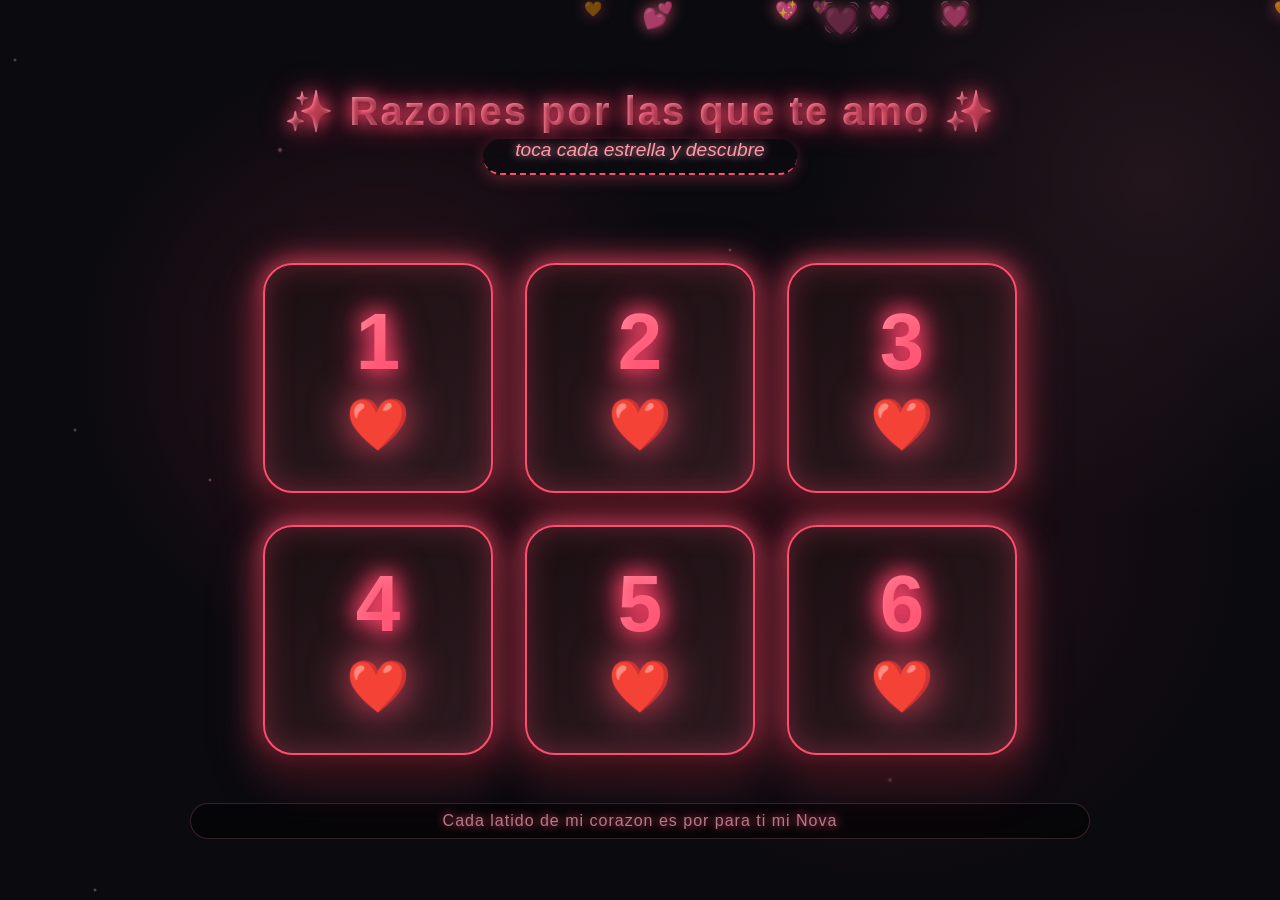
<file: amor.html>
<!DOCTYPE html>
<html lang="es">
<head>
    <meta charset="UTF-8">
    <meta name="viewport" content="width=device-width, initial-scale=1.0">
    <title>Razones para amarte</title>
    <style>
        body {
            margin: 0;
            min-height: 100vh;
            background: #0a0a0f;
            background-image: 
                radial-gradient(circle at 30% 40%, rgba(255, 70, 100, 0.15) 0%, transparent 30%),
                radial-gradient(circle at 70% 60%, rgba(200, 50, 80, 0.12) 0%, transparent 35%),
                radial-gradient(circle at 90% 20%, rgba(255, 120, 140, 0.1) 0%, transparent 25%);
            font-family: 'Segoe UI', 'Arial', sans-serif;
            display: flex;
            flex-direction: column;
            align-items: center;
            justify-content: center;
            padding: 1.5rem;
            box-sizing: border-box;
            position: relative;
            overflow-x: hidden;
        }

        /* Efecto de estrellas/brillos parpadeantes */
        body::before {
            content: '';
            position: fixed;
            top: 0;
            left: 0;
            width: 100%;
            height: 100%;
            background-image: 
                radial-gradient(2px 2px at 15px 60px, rgba(255, 200, 210, 0.9), rgba(0,0,0,0)),
                radial-gradient(2px 2px at 75px 430px, #ffb6c1, rgba(0,0,0,0)),
                radial-gradient(3px 3px at 280px 150px, #ff99aa, rgba(0,0,0,0)),
                radial-gradient(2px 2px at 450px 700px, #ffa5b9, rgba(0,0,0,0)),
                radial-gradient(3px 3px at 650px 320px, #ff8095, rgba(0,0,0,0)),
                radial-gradient(2px 2px at 820px 550px, #ffb0c0, rgba(0,0,0,0)),
                radial-gradient(2px 2px at 95px 890px, #ffc0cb, rgba(0,0,0,0)),
                radial-gradient(3px 3px at 540px 920px, #ffa7b9, rgba(0,0,0,0)),
                radial-gradient(2px 2px at 730px 250px, #ff99b0, rgba(0,0,0,0)),
                radial-gradient(3px 3px at 890px 780px, #ff8da1, rgba(0,0,0,0)),
                radial-gradient(2px 2px at 210px 480px, #ffa5bc, rgba(0,0,0,0)),
                radial-gradient(3px 3px at 920px 130px, #ffb1c2, rgba(0,0,0,0));
            background-repeat: repeat;
            opacity: 0.5;
            animation: parpadeo 4s infinite alternate;
            pointer-events: none;
            z-index: 1;
        }

        @keyframes parpadeo {
            0% { opacity: 0.3; }
            50% { opacity: 0.7; }
            100% { opacity: 0.3; }
        }

        /* Animación de corazones cayendo */
        .corazones-lluvia {
            position: fixed;
            top: 0;
            left: 0;
            width: 100%;
            height: 100%;
            pointer-events: none;
            z-index: 2;
            overflow: hidden;
        }

        .corazon-cayendo {
            position: absolute;
            color: #ff3b5c;
            font-size: 1.2rem;
            opacity: 0.7;
            animation: caer linear infinite;
            filter: drop-shadow(0 0 8px #ff6b8b);
            user-select: none;
        }

        @keyframes caer {
            0% {
                transform: translateY(-10vh) rotate(0deg);
                opacity: 0.8;
            }
            100% {
                transform: translateY(110vh) rotate(360deg);
                opacity: 0.2;
            }
        }

        .contenedor {
            max-width: 900px;
            width: 100%;
            text-align: center;
            position: relative;
            z-index: 10;
        }

        h1 {
            color: #ffd1dc;
            font-weight: 400;
            font-size: 2.5rem;
            margin-bottom: 0.25rem;
            letter-spacing: 2px;
            text-shadow: 
                0 0 15px #ff4d6d,
                0 0 30px #ff3366,
                2px 2px 4px rgba(0,0,0,0.8);
            background: linear-gradient(135deg, #ffb6c1, #ff99aa);
            -webkit-background-clip: text;
            -webkit-text-fill-color: transparent;
            background-clip: text;
            font-weight: 600;
        }

        .subtitulo {
            color: #ff99aa;
            font-size: 1.2rem;
            margin-bottom: 2.5rem;
            font-style: italic;
            border-bottom: 2px dashed #ff4d6d;
            padding-bottom: 0.8rem;
            display: inline-block;
            text-shadow: 0 0 10px #ff99aa;
            box-shadow: 0 4px 15px rgba(255, 77, 109, 0.3);
            background: rgba(10, 10, 15, 0.6);
            backdrop-filter: blur(2px);
            padding-left: 2rem;
            padding-right: 2rem;
            border-radius: 40px;
        }

        .grid {
            display: flex;
            flex-wrap: wrap;
            justify-content: center;
            gap: 2rem;
            margin: 3rem 0;
            position: relative;
            z-index: 15;
        }

        .razon {
            width: 230px;
            height: 230px;
            perspective: 1500px;
            cursor: pointer;
            user-select: none;
            transition: transform 0.3s ease, filter 0.3s ease;
            filter: drop-shadow(0 0 15px rgba(255, 77, 109, 0.5));
        }

        .razon:hover {
            transform: scale(1.05);
            filter: drop-shadow(0 0 25px #ff4d6d);
        }

        .interior {
            position: relative;
            width: 100%;
            height: 100%;
            transition: transform 0.7s cubic-bezier(0.4, 0.2, 0.2, 1);
            transform-style: preserve-3d;
            border-radius: 30px;
            box-shadow: 0 20px 35px rgba(0, 0, 0, 0.8), 0 0 20px rgba(255, 77, 109, 0.4);
        }

        .frontal, .trasera {
            position: absolute;
            width: 100%;
            height: 100%;
            backface-visibility: hidden;
            border-radius: 30px;
            display: flex;
            align-items: center;
            justify-content: center;
            text-align: center;
            padding: 1.2rem;
            box-sizing: border-box;
            border: 2px solid rgba(255, 107, 139, 0.6);
        }

        .frontal {
            background: linear-gradient(145deg, #1a0f12, #2d1a20);
            flex-direction: column;
            gap: 0.8rem;
            color: #ffb3c6;
            border: 2px solid #ff4d6d;
            box-shadow: inset 0 0 30px rgba(255, 77, 109, 0.3), 0 0 30px rgba(255, 77, 109, 0.3);
        }

        .frontal .numero {
            font-size: 5rem;
            font-weight: 800;
            line-height: 1;
            background: linear-gradient(135deg, #ff99aa, #ff4d6d);
            -webkit-background-clip: text;
            -webkit-text-fill-color: transparent;
            background-clip: text;
            text-shadow: 0 0 20px #ff4d6d;
            filter: drop-shadow(0 0 15px #ff3366);
        }

        .frontal .corazon {
            font-size: 3.2rem;
            animation: latido 1.8s infinite ease-in-out;
            filter: drop-shadow(0 0 20px #ff4d6d);
        }

        @keyframes latido {
            0% { transform: scale(1); text-shadow: 0 0 10px #ff4d6d; }
            50% { transform: scale(1.2); text-shadow: 0 0 30px #ff3366, 0 0 50px #ff4d6d; }
            100% { transform: scale(1); text-shadow: 0 0 10px #ff4d6d; }
        }

        .trasera {
            background: linear-gradient(145deg, #2d1a20, #1f1217);
            color: #ffe6eb;
            font-size: 1.25rem;
            font-weight: 500;
            line-height: 1.5;
            transform: rotateY(180deg);
            border: 3px solid #ff4d6d;
            box-shadow: inset 0 0 40px rgba(255, 77, 109, 0.4), 0 0 40px rgba(255, 77, 109, 0.4);
            backdrop-filter: blur(5px);
            word-break: break-word;
            text-shadow: 0 2px 5px black;
        }

        .razon.girada .interior {
            transform: rotateY(180deg);
        }

        .mensaje-final {
            background: rgba(45, 26, 32, 0.8);
            backdrop-filter: blur(10px);
            padding: 1.5rem 2.8rem;
            border-radius: 80px;
            font-size: 1.9rem;
            font-weight: 500;
            border: 3px solid #ff4d6d;
            display: inline-block;
            box-shadow: 0 0 40px #ff4d6d, inset 0 0 20px #ff99aa;
            color: #ffd9e2;
            text-shadow: 0 0 15px #ff99aa;
            margin-top: 1rem;
            animation: brillo 2s infinite alternate;
        }

        @keyframes brillo {
            from { box-shadow: 0 0 30px #ff4d6d, inset 0 0 20px #ff99aa; }
            to { box-shadow: 0 0 60px #ff3366, inset 0 0 30px #ffb6c1; }
        }

        .mensaje-final span {
            font-size: 2.5rem;
            margin: 0 0.8rem;
            filter: drop-shadow(0 0 15px #ff4d6d);
            animation: latido 1.5s infinite;
            display: inline-block;
        }

        footer {
            margin-top: 2.5rem;
            color: #b37b8a;
            font-size: 1rem;
            font-weight: 300;
            text-shadow: 0 0 10px #ff4d6d;
            letter-spacing: 1px;
            background: rgba(0,0,0,0.5);
            padding: 0.5rem 1.5rem;
            border-radius: 40px;
            backdrop-filter: blur(2px);
            border: 1px solid #ff99aa33;
            z-index: 10;
            position: relative;
        }

        @media (max-width: 550px) {
            .razon {
                width: 170px;
                height: 170px;
            }
            .frontal .numero {
                font-size: 3.5rem;
            }
            .trasera {
                font-size: 1rem;
            }
            h1 {
                font-size: 2rem;
            }
        }
    </style>
</head>
<body>
    <!-- Lluvia de corazones generada con JS -->
    <div class="corazones-lluvia" id="lluviaCorazones"></div>

    <div class="contenedor">
        <h1>✨ Razones por las que te amo ✨</h1>
        <div class="subtitulo">toca cada estrella y descubre</div>

        <div class="grid" id="grid-razones"></div>

        <div class="mensaje-final" id="mensajeFinal" style="display: none;">
            <span>💗</span>Vamos a tener infinitas noches para amarnos<span>💗</span>
        </div>
        <footer>Cada latido de mi corazon es por para ti mi Nova</footer>
    </div>

    <script>
        (function() {
            // ========== RAZONES (personalízalas aquí) ==========
            const razones = [
                "Amo cómo me haces reír cuando estoy mal.",
                "Amo la forma en que me miras.",
                "Amo que contigo todo se siente más fácil.",
                "Amo que eres mi lugar seguro.",
                "Amo tu sonrisa que ilumina la noche.",
                "Amo cómo entiendes mi silencio."
            ];

            const grid = document.getElementById('grid-razones');
            const mensajeFinal = document.getElementById('mensajeFinal');
            const lluvia = document.getElementById('lluviaCorazones');

            // Estados de las tarjetas
            let estadosGirados = new Array(razones.length).fill(false);

            // ========== LLUVIA DE CORAZONES ==========
            function crearCorazon() {
                const corazon = document.createElement('div');
                corazon.className = 'corazon-cayendo';
                
                // Tamaño aleatorio
                const tamanio = Math.random() * 1.5 + 0.8;
                corazon.style.fontSize = tamanio + 'rem';
                
                // Posición horizontal aleatoria
                corazon.style.left = Math.random() * 100 + '%';
                
                // Duración de la animación (entre 6 y 14 segundos)
                corazon.style.animationDuration = (Math.random() * 8 + 6) + 's';
                
                // Retraso aleatorio para que no caigan todos sincronizados
                corazon.style.animationDelay = Math.random() * 5 + 's';
                
                // Contenido (diferentes tipos de corazones)
                const corazones = ['❤️', '🧡', '💖', '💗', '💓', '💕', '❤️‍🔥', '♥️'];
                corazon.textContent = corazones[Math.floor(Math.random() * corazones.length)];
                
                // Opacidad aleatoria
                corazon.style.opacity = Math.random() * 0.5 + 0.3;
                
                lluvia.appendChild(corazon);
                
                // Eliminar el corazón después de que termine su animación para no acumular elementos
                setTimeout(() => {
                    corazon.remove();
                }, (parseFloat(corazon.style.animationDuration) + parseFloat(corazon.style.animationDelay)) * 1000);
            }

            // Crear corazones cada 400ms
            setInterval(crearCorazon, 400);

            // Crear algunos corazones iniciales
            for (let i = 0; i < 15; i++) {
                setTimeout(crearCorazon, i * 200);
            }

            // ========== TARJETAS ==========
            function renderizarTarjetas() {
                grid.innerHTML = '';

                razones.forEach((razon, index) => {
                    const numero = index + 1;
                    const tarjeta = document.createElement('div');
                    tarjeta.className = `razon ${estadosGirados[index] ? 'girada' : ''}`;
                    tarjeta.dataset.indice = index;

                    const interior = document.createElement('div');
                    interior.className = 'interior';

                    const frontal = document.createElement('div');
                    frontal.className = 'frontal';
                    frontal.innerHTML = `
                        <span class="numero">${numero}</span>
                        <span class="corazon">❤️</span>
                    `;

                    const trasera = document.createElement('div');
                    trasera.className = 'trasera';
                    trasera.textContent = razon;

                    interior.appendChild(frontal);
                    interior.appendChild(trasera);
                    tarjeta.appendChild(interior);
                    grid.appendChild(tarjeta);

                    tarjeta.addEventListener('click', function(e) {
                        const indice = parseInt(this.dataset.indice);
                        if (!estadosGirados[indice]) {
                            estadosGirados[indice] = true;
                            this.classList.add('girada');

                            // Crear explosión de corazones al abrir una tarjeta (opcional)
                            for (let i = 0; i < 3; i++) {
                                setTimeout(crearCorazon, i * 50);
                            }

                            const todasGiradas = estadosGirados.every(estado => estado === true);
                            if (todasGiradas) {
                                mensajeFinal.style.display = 'inline-block';
                                // Lluvia más intensa al final
                                for (let i = 0; i < 10; i++) {
                                    setTimeout(crearCorazon, i * 100);
                                }
                            }
                        }
                    });
                });
            }

            renderizarTarjetas();
        })();
    </script>
</body>
</html>
</file>
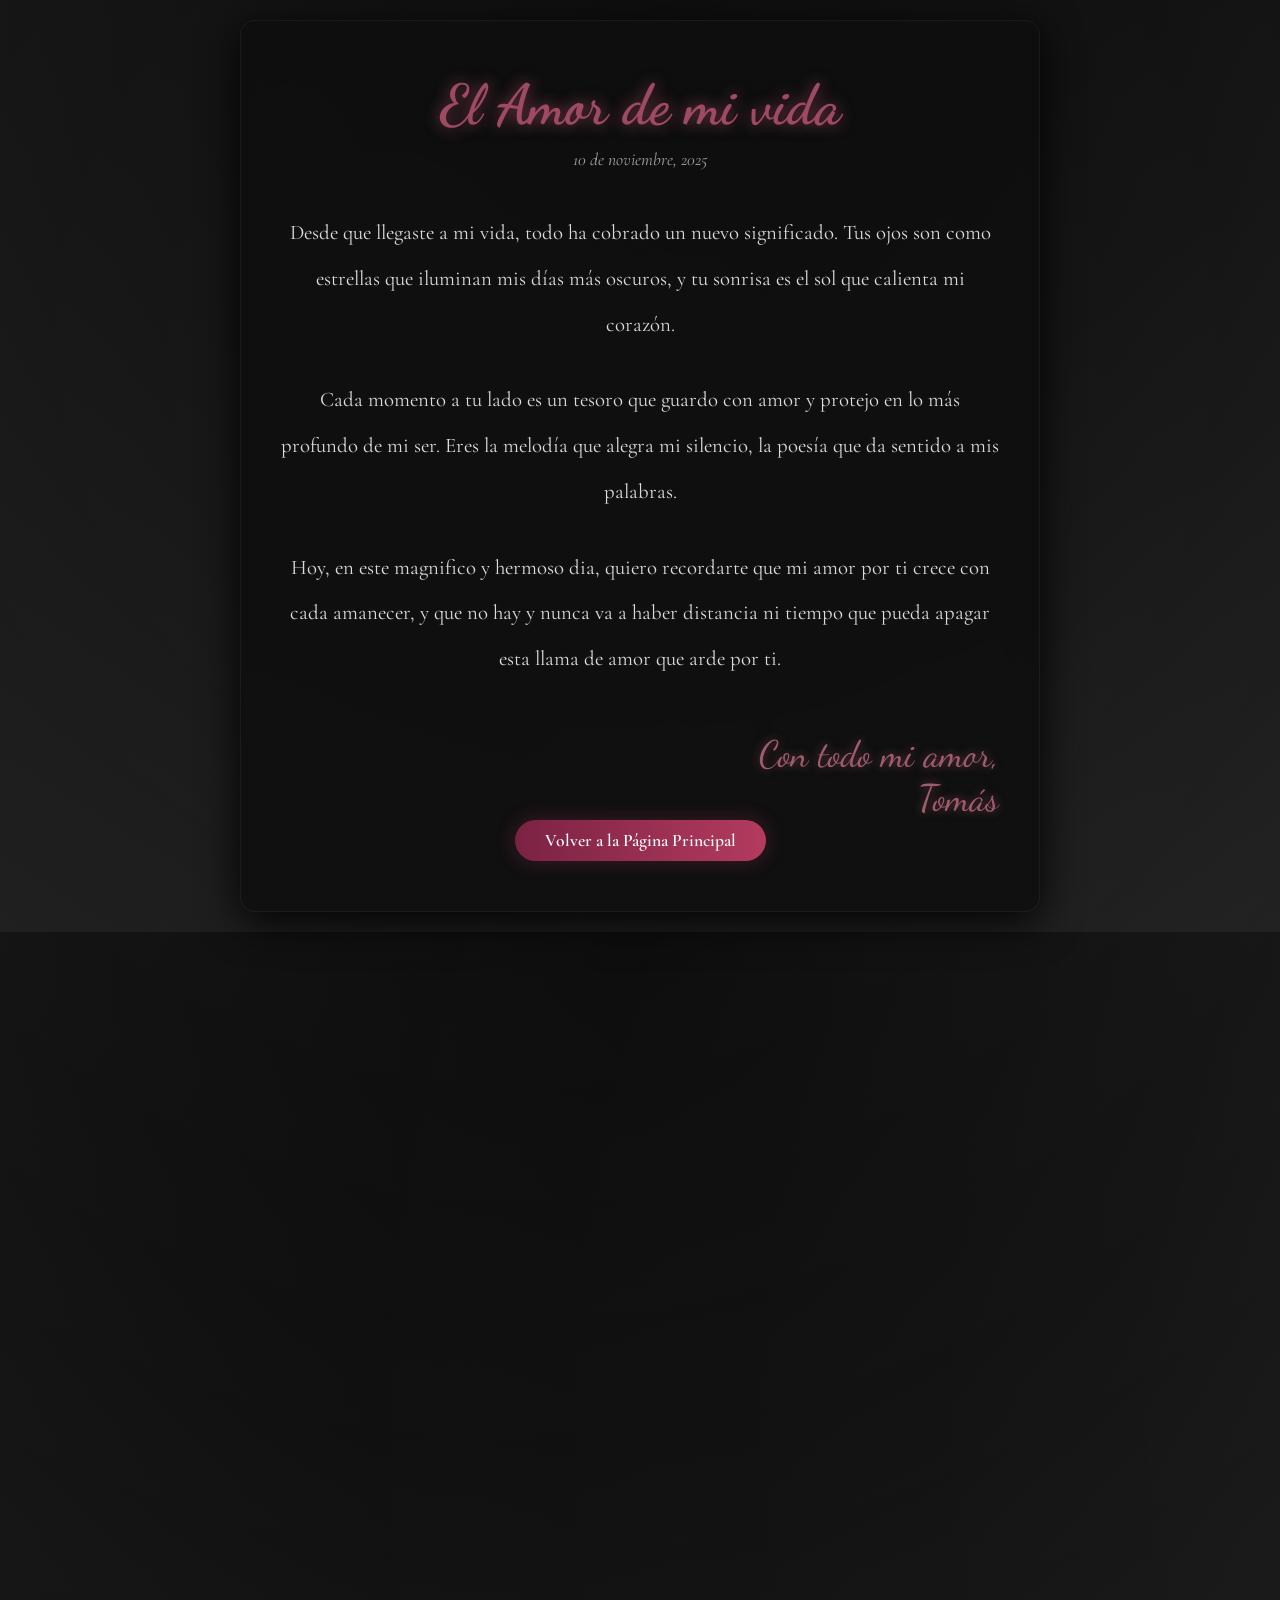
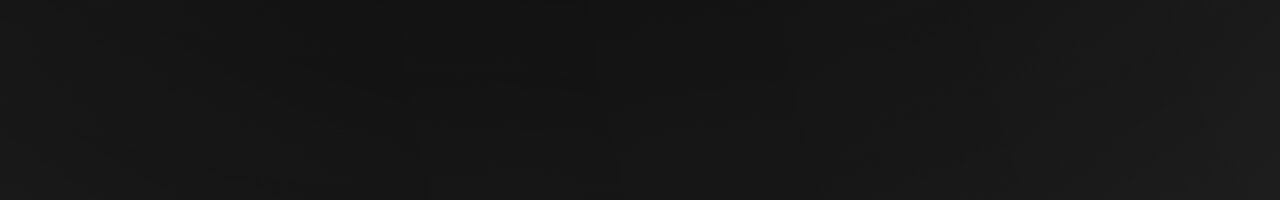
<file: carta.html>
<!DOCTYPE html>
<html lang="es">
<head>
    <meta charset="UTF-8">
    <meta name="viewport" content="width=device-width, initial-scale=1.0">
    <title>Carta Romántica</title>
    <link rel="stylesheet" href="carta.css">
    <link href="https://fonts.googleapis.com/css2?family=Dancing+Script:wght@400;500;600;700&family=Cormorant+Garamond:ital,wght@0,300;0,400;0,500;1,300;1,400&display=swap" rel="stylesheet">
</head>
<body>
    <div class="container">
        <div class="carta-container">
            <div class="carta-header">
                <h1>El Amor de mi vida</h1>
                <p class="fecha">10 de noviembre, 2025</p>
            </div>
            
            <div class="cuerpo-carta">
                <p>Desde que llegaste a mi vida, todo ha cobrado un nuevo significado. Tus ojos son como estrellas que iluminan mis días más oscuros, y tu sonrisa es el sol que calienta mi corazón.</p>
                

                
                <p>Cada momento a tu lado es un tesoro que guardo con amor y protejo en lo más profundo de mi ser. Eres la melodía que alegra mi silencio, la poesía que da sentido a mis palabras.</p>
                
                <p>Hoy, en este magnifico y hermoso dia, quiero recordarte que mi amor por ti crece con cada amanecer, y que no hay y nunca va a haber distancia ni tiempo que pueda apagar esta llama de amor que arde por ti.</p>
            </div>
            
            <div class="firma">
                <p>Con todo mi amor,</p>
                <p>Tomás</p>
            </div>
            
            <div style="text-align: center;">
                <a href="index.html" class="btn-volver">Volver a la Página Principal</a>
            </div>
        </div>
    </div>
</body>
</html>
</file>
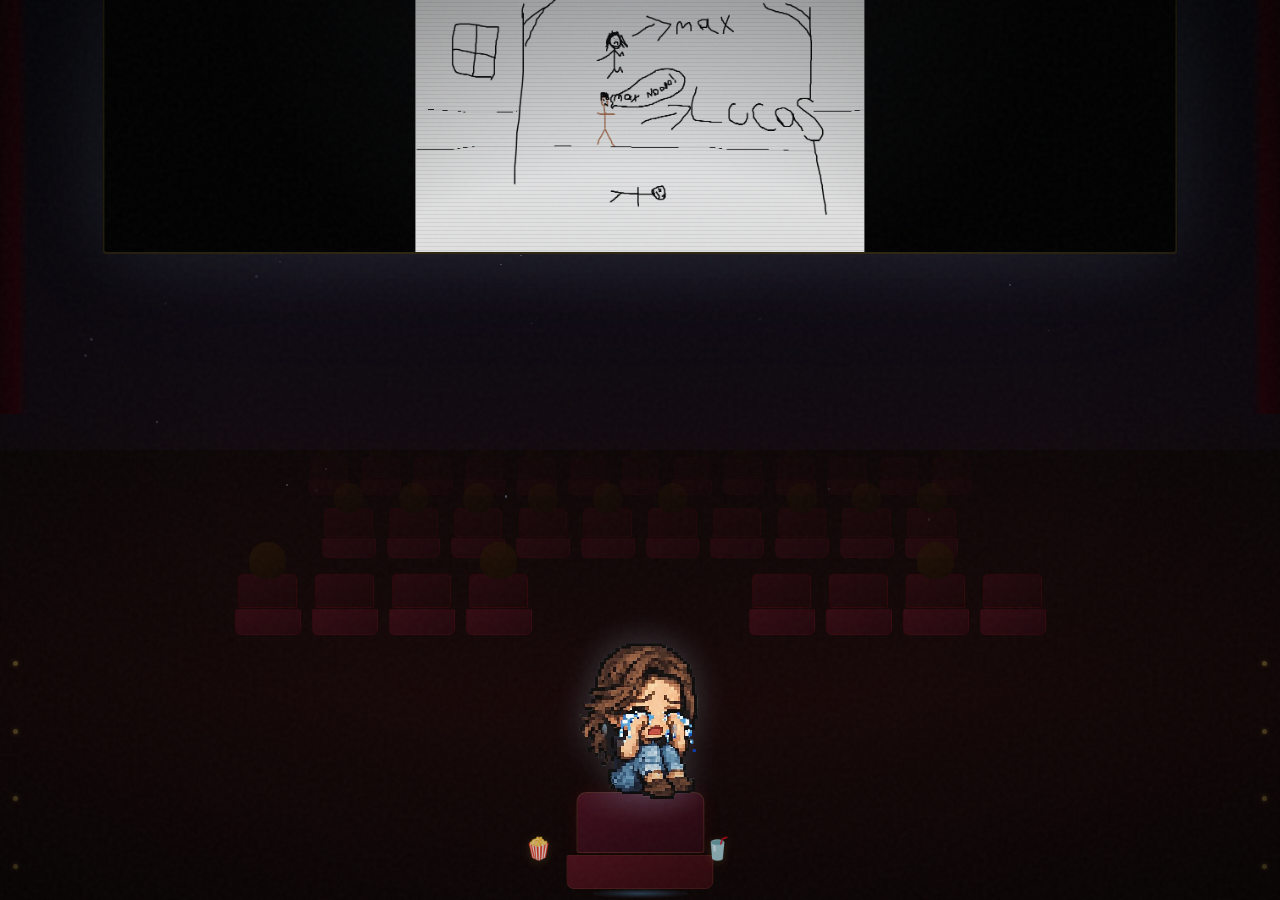
<file: cine.html>
<!DOCTYPE html>
<html lang="es">
<head>
  <meta charset="UTF-8"/>
  <meta name="viewport" content="width=device-width, initial-scale=1.0"/>
  <title>Noche de Cine</title>
  <link href="https://fonts.googleapis.com/css2?family=Playfair+Display:ital,wght@0,400;0,700;1,400&family=Crimson+Text:ital@0;1&display=swap" rel="stylesheet"/>
  <style>
    :root {
      --gold: #c9a84c;
      --screen-glow: #b8d4f8;
    }
    * { margin:0; padding:0; box-sizing:border-box; }

    body {
      background: #050508;
      font-family: 'Crimson Text', serif;
      overflow: hidden;
      height: 100vh;
      width: 100vw;
    }

    .cinema-room {
      position: relative;
      width: 100%;
      height: 100vh;
      background:
        radial-gradient(ellipse 80% 38% at 50% -4%, rgba(184,212,248,0.09) 0%, transparent 60%),
        linear-gradient(180deg, #080810 0%, #0d0810 38%, #140808 68%, #0a0404 100%);
      overflow: hidden;
    }

    /* Grain */
    .cinema-room::before {
      content:'';
      position:absolute; inset:0;
      background-image:url("data:image/svg+xml,%3Csvg viewBox='0 0 200 200' xmlns='http://www.w3.org/2000/svg'%3E%3Cfilter id='n'%3E%3CfeTurbulence type='fractalNoise' baseFrequency='0.9' numOctaves='4' stitchTiles='stitch'/%3E%3C/filter%3E%3Crect width='100%25' height='100%25' filter='url(%23n)' opacity='0.03'/%3E%3C/svg%3E");
      pointer-events:none; z-index:100;
    }

    /* ── PANTALLA ── */
    .screen-wrap {
      position: absolute;
      top: 0; left: 50%;
      transform: translateX(-50%);
      width: 84%;
      z-index: 4;
    }

    .screen-frame {
      width: 100%;
      border: 2px solid rgba(201,168,76,0.22);
      border-top: none;
      border-radius: 0 0 4px 4px;
      box-shadow: 0 0 80px rgba(184,212,248,0.12), 0 0 160px rgba(184,212,248,0.05), inset 0 0 35px rgba(0,0,0,0.85);
      overflow: hidden;
      background: #000;
    }

    .screen-img {
      width: 100%;
      max-height: 28vh;
      display: block;
      object-fit: contain;
      object-position: center center;
      opacity: 0.88;
    }

    /* Scanlines */
    .screen-frame::after {
      content:'';
      position:absolute; inset:0;
      background: repeating-linear-gradient(0deg, transparent, transparent 3px, rgba(0,0,0,0.07) 3px, rgba(0,0,0,0.07) 4px);
      pointer-events:none;
    }

    /* Haz del proyector */
    .beam {
      position:absolute; top:0; left:50%; transform:translateX(-50%);
      width:72%; height:58%;
      background: radial-gradient(ellipse 62% 88% at 50% 0%, rgba(184,212,248,0.065) 0%, transparent 70%);
      pointer-events:none; z-index:5;
      animation: flicker 5s ease-in-out infinite;
    }
    @keyframes flicker { 0%,100%{opacity:1} 28%{opacity:.72} 52%{opacity:.88} 76%{opacity:.62} }

    /* Polvo en el aire */
    .dust-layer { position:absolute; top:0; left:0; width:100%; height:62%; pointer-events:none; z-index:6; overflow:hidden; }
    .dust { position:absolute; border-radius:50%; background:rgba(184,212,248,.52); animation:floatD linear infinite; }
    @keyframes floatD {
      0%   { transform:translateY(80%) translateX(0);   opacity:0; }
      14%  { opacity:.65; }
      88%  { opacity:.28; }
      100% { transform:translateY(-4%) translateX(14px); opacity:0; }
    }

    /* ── BUTACAS ── */
    .seats-section { position:absolute; bottom:0; left:0; width:100%; height:50%; overflow:hidden; }
    .carpet { position:absolute; inset:0; background:linear-gradient(180deg,#0c0505 0%,#150606 55%,#0f0505 100%); }

    .seats-row {
      display:flex; justify-content:center; align-items:flex-end;
      gap:clamp(3px,.9vw,11px); padding:0 4%;
      position:relative; z-index:2;
      margin-bottom:clamp(2px,.5vh,7px);
    }

    .seat-sil { position:relative; display:flex; flex-direction:column; align-items:center; justify-content:flex-end; }
    .row-back  .seat-sil { width:clamp(22px,3.2vw,44px); height:clamp(35px,5vh,62px); opacity:.20; filter:blur(.4px); }
    .row-mid   .seat-sil { width:clamp(28px,4.2vw,55px); height:clamp(45px,6.5vh,78px); opacity:.42; }
    .row-front .seat-sil { width:clamp(34px,5.2vw,66px); height:clamp(55px,8vh,92px); opacity:.72; }

    .seat-head { width:55%; aspect-ratio:1; border-radius:50% 50% 45% 45%; position:absolute; top:-28%; background:linear-gradient(150deg,#261404,#150b03); }
    .seat-back { width:90%; height:48%; background:linear-gradient(150deg,#2e0910,#1a0507); border-radius:5px 5px 2px 2px; border:1px solid rgba(139,0,0,.18); }
    .seat-body { width:100%; height:35%; background:linear-gradient(150deg,#400c16,#26070e); border-radius:2px 2px 6px 6px; border:1px solid rgba(139,0,0,.13); margin-top:1px; }

    /* ── PERSONAJE PRINCIPAL ── */
    .main-seat {
      position:absolute;
      bottom:clamp(5px,1.2vh,18px); left:50%;
      transform:translateX(-50%);
      z-index:20;
    }

    .char-wrap { display:flex; flex-direction:column; align-items:center; position:relative; }

    /* Luz de pantalla en la cara */
    .face-light {
      position:absolute; top:0; left:50%; transform:translateX(-50%);
      width:115%; height:55%;
      background: radial-gradient(ellipse 58% 92% at 50% 0%, rgba(184,212,248,.13) 0%, transparent 70%);
      pointer-events:none; z-index:24;
      animation: flicker 5s ease-in-out infinite;
    }

    /* Figura del personaje */
    .char-fig {
      position:absolute;
      bottom:calc(100% - clamp(16px,2.5vh,30px));
      left:50%; transform:translateX(-50%);
      width:clamp(72px,10.5vw,138px);
      z-index:25;
      filter: drop-shadow(0 -3px 16px rgba(184,212,248,.22));
    }

    .char-fig img {
      width:100%; display:block;
      image-rendering: pixelated;
    }

    /* Silla principal */
    .m-back {
      width:clamp(70px,10vw,130px); height:clamp(46px,6.8vh,85px);
      background:linear-gradient(150deg,#480f1f,#2b0710);
      border-radius:10px 10px 3px 3px;
      border:1px solid rgba(201,168,76,.16);
      box-shadow:0 0 16px rgba(139,0,0,.18);
    }
    .m-body {
      width:clamp(80px,11.5vw,150px); height:clamp(26px,3.8vh,50px);
      background:linear-gradient(150deg,#58121e,#38090e);
      border-radius:2px 2px 8px 8px;
      border:1px solid rgba(201,168,76,.10);
      margin-top:2px;
    }

    /* ── LÁGRIMAS ── */
    .tears-wrap {
      position:absolute;
      bottom:calc(100% - clamp(16px,2.5vh,30px));
      left:50%; transform:translateX(-50%);
      width:clamp(72px,10.5vw,138px);
      height:clamp(90px,13.5vh,178px);
      pointer-events:none; z-index:30; overflow:visible;
    }

    .tear {
      position:absolute;
      border-radius:50% 50% 50% 50% / 40% 40% 60% 60%;
      background:linear-gradient(180deg,rgba(168,212,245,.95),rgba(75,165,238,.6));
      box-shadow:0 0 5px rgba(168,212,245,.7),0 0 10px rgba(100,180,240,.3);
      opacity:0;
      animation:tearFall ease-in infinite;
    }

    /* Ojo izquierdo ≈ 28% desde la izquierda, 33% desde arriba */
    .tl1{left:26%;top:33%;width:4px;height:10px;animation-duration:1.9s;animation-delay:0s}
    .tl2{left:24%;top:33%;width:3px;height:8px; animation-duration:2.3s;animation-delay:.8s}
    .tl3{left:28%;top:33%;width:5px;height:12px;animation-duration:1.7s;animation-delay:1.5s}
    .tl4{left:25%;top:33%;width:3px;height:7px; animation-duration:2.6s;animation-delay:2.2s}
    .tl5{left:27%;top:33%;width:4px;height:9px; animation-duration:2.0s;animation-delay:.5s}

    /* Ojo derecho ≈ 28% desde la derecha, 33% desde arriba */
    .tr1{right:26%;top:33%;width:4px;height:10px;animation-duration:2.1s;animation-delay:.3s}
    .tr2{right:24%;top:33%;width:3px;height:8px; animation-duration:1.8s;animation-delay:1.2s}
    .tr3{right:28%;top:33%;width:5px;height:12px;animation-duration:2.4s;animation-delay:1.9s}
    .tr4{right:25%;top:33%;width:3px;height:7px; animation-duration:1.6s;animation-delay:1.0s}
    .tr5{right:27%;top:33%;width:4px;height:9px; animation-duration:2.2s;animation-delay:2.6s}

    @keyframes tearFall {
      0%  {opacity:0;   transform:translateY(0) scaleX(1);}
      6%  {opacity:.92;}
      72% {opacity:.62; transform:translateY(54px) scaleX(1);}
      92% {opacity:.28; transform:translateY(70px) scaleX(1.95);}
      100%{opacity:0;   transform:translateY(78px) scaleX(2.4);}
    }

    /* Charco */
    .puddle {
      position:absolute;
      bottom:clamp(-9px,-1.3vh,-13px); left:50%; transform:translateX(-50%);
      width:clamp(44px,7.5vw,96px); height:clamp(6px,1vh,13px);
      background:radial-gradient(ellipse,rgba(100,180,240,.42) 0%,rgba(100,180,240,.08) 58%,transparent 100%);
      border-radius:50%;
      animation:pudGrow .9s ease-in-out infinite alternate;
      z-index:29;
    }
    @keyframes pudGrow{from{transform:translateX(-50%) scaleX(1);opacity:.5}to{transform:translateX(-50%) scaleX(1.2);opacity:.88}}

    /* Brillo húmedo */
    .cheek{position:absolute;border-radius:50%;background:linear-gradient(180deg,rgba(168,212,245,.62),transparent);animation:cheekP 2s ease-in-out infinite alternate;}
    .cheek.l{left:22%;top:26%;width:clamp(2px,.4vw,5px);height:clamp(8px,1.4vh,15px);}
    .cheek.r{right:22%;top:26%;width:clamp(2px,.4vw,5px);height:clamp(8px,1.4vh,15px);}
    @keyframes cheekP{from{opacity:.3}to{opacity:.85}}

    /* Palomitas */
    .pop{position:absolute;z-index:22;bottom:clamp(13px,2.8vh,40px);font-size:clamp(.9rem,1.7vw,1.7rem);animation:popB 3.3s ease-in-out infinite;filter:drop-shadow(0 2px 5px rgba(201,168,76,.22));}
    .pop.l{left:calc(50% - clamp(56px,9vw,120px));}
    .pop.r{left:calc(50% + clamp(30px,5vw,72px));animation-delay:1.7s;}
    @keyframes popB{0%,100%{transform:translateY(0) rotate(-4deg)}50%{transform:translateY(-5px) rotate(4deg)}}

    /* Luces pasillo */
    .aisle{position:absolute;bottom:0;display:flex;flex-direction:column;justify-content:space-around;align-items:center;height:30%;z-index:8;}
    .aisle.l{left:clamp(5px,1vw,16px);width:clamp(3px,.5vw,6px);}
    .aisle.r{right:clamp(5px,1vw,16px);width:clamp(3px,.5vw,6px);}
    .adot{width:clamp(2px,.4vw,5px);height:clamp(2px,.4vw,5px);border-radius:50%;background:rgba(201,168,76,.52);box-shadow:0 0 5px rgba(201,168,76,.42);animation:aBlink 3s ease-in-out infinite;}
    .adot:nth-child(2){animation-delay:.6s}.adot:nth-child(3){animation-delay:1.2s}.adot:nth-child(4){animation-delay:1.8s}
    @keyframes aBlink{0%,100%{opacity:.5}50%{opacity:1}}

    /* Cortinas */
    .curtain{position:absolute;top:0;height:46%;z-index:7;pointer-events:none;}
    .curtain.l{left:0;width:clamp(16px,2.2vw,36px);background:linear-gradient(90deg,#160004,#220007 60%,transparent);}
    .curtain.r{right:0;width:clamp(16px,2.2vw,36px);background:linear-gradient(270deg,#160004,#220007 60%,transparent);}

    /* Título */
    .title{position:absolute;top:clamp(4px,.9vh,11px);left:50%;transform:translateX(-50%);font-family:'Playfair Display',serif;font-style:italic;font-size:clamp(.45rem,.9vw,.85rem);color:rgba(201,168,76,.42);letter-spacing:.4em;text-transform:uppercase;white-space:nowrap;z-index:10;}

    /* Viñeta */
    .vignette{position:absolute;inset:0;background:radial-gradient(ellipse 86% 86% at 50% 50%,transparent 36%,rgba(0,0,0,.8) 100%);pointer-events:none;z-index:50;}
  </style>
</head>
<body>
<div class="cinema-room">
  <div class="vignette"></div>
  <div class="title"></div>
  <div class="curtain l"></div>
  <div class="curtain r"></div>
  <div class="beam"></div>
  <div class="dust-layer" id="dust"></div>

  <!-- PANTALLA — imagen del cine (max.png) -->
  <div class="screen-wrap">
    <div class="screen-frame">
      <img class="screen-img" src="max.png" alt="Película en pantalla"/>
    </div>
  </div>

  <!-- BUTACAS -->
  <div class="seats-section">
    <div class="carpet"></div>
    <div class="seats-row row-back"  id="rowBack"></div>
    <div class="seats-row row-mid"   id="rowMid"></div>
    <div class="seats-row row-front" id="rowFront"></div>
  </div>

  <!-- PERSONAJE (asona.png) -->
  <div class="main-seat">
    <div class="char-wrap">
      <div class="face-light"></div>

      <!-- Lágrimas -->
      <div class="tears-wrap">
        <div class="tear tl1"></div><div class="tear tl2"></div><div class="tear tl3"></div>
        <div class="tear tl4"></div><div class="tear tl5"></div>
        <div class="tear tr1"></div><div class="tear tr2"></div><div class="tear tr3"></div>
        <div class="tear tr4"></div><div class="tear tr5"></div>
        <div class="cheek l"></div><div class="cheek r"></div>
      </div>

      <!-- Imagen del personaje pixel art -->
      <div class="char-fig">
        <img src="asonasa.png" alt="Personaje llorando"/>
      </div>

      <div class="pop l">🍿</div>
      <div class="pop r">🥤</div>
      <div class="puddle"></div>
      <div class="m-back"></div>
      <div class="m-body"></div>
    </div>
  </div>

  <div class="aisle l"><div class="adot"></div><div class="adot"></div><div class="adot"></div><div class="adot"></div></div>
  <div class="aisle r"><div class="adot"></div><div class="adot"></div><div class="adot"></div><div class="adot"></div></div>
</div>

<script>
  /* Generar butacas */
  function seat(head) {
    const s = document.createElement('div'); s.className = 'seat-sil';
    if (head) { const h = document.createElement('div'); h.className = 'seat-head'; s.appendChild(h); }
    ['seat-back','seat-body'].forEach(c => { const d = document.createElement('div'); d.className = c; s.appendChild(d); });
    return s;
  }
  const back = document.getElementById('rowBack');
  const mid  = document.getElementById('rowMid');
  const front= document.getElementById('rowFront');
  for (let i=0;i<13;i++) back.appendChild(seat(Math.random()>.38));
  for (let i=0;i<10;i++) mid.appendChild(seat(Math.random()>.32));
  for (let i=0;i<4;i++)  front.appendChild(seat(Math.random()>.4));
  const sp = document.createElement('div');
  sp.style.cssText = 'width:clamp(108px,15.5vw,195px);flex-shrink:0;';
  front.appendChild(sp);
  for (let i=0;i<4;i++) front.appendChild(seat(Math.random()>.4));

  /* Polvo */
  const dc = document.getElementById('dust');
  for (let i=0;i<22;i++) {
    const d = document.createElement('div'); d.className = 'dust';
    d.style.left = (6 + Math.random()*88)+'%';
    d.style.bottom = (Math.random()*65)+'%';
    const sz = 1 + Math.random()*2.2;
    d.style.width = d.style.height = sz+'px';
    d.style.animationDuration = (7 + Math.random()*12)+'s';
    d.style.animationDelay = (Math.random()*10)+'s';
    d.style.opacity = (.12 + Math.random()*.52).toString();
    dc.appendChild(d);
  }
</script>
</body>
</html>
</file>
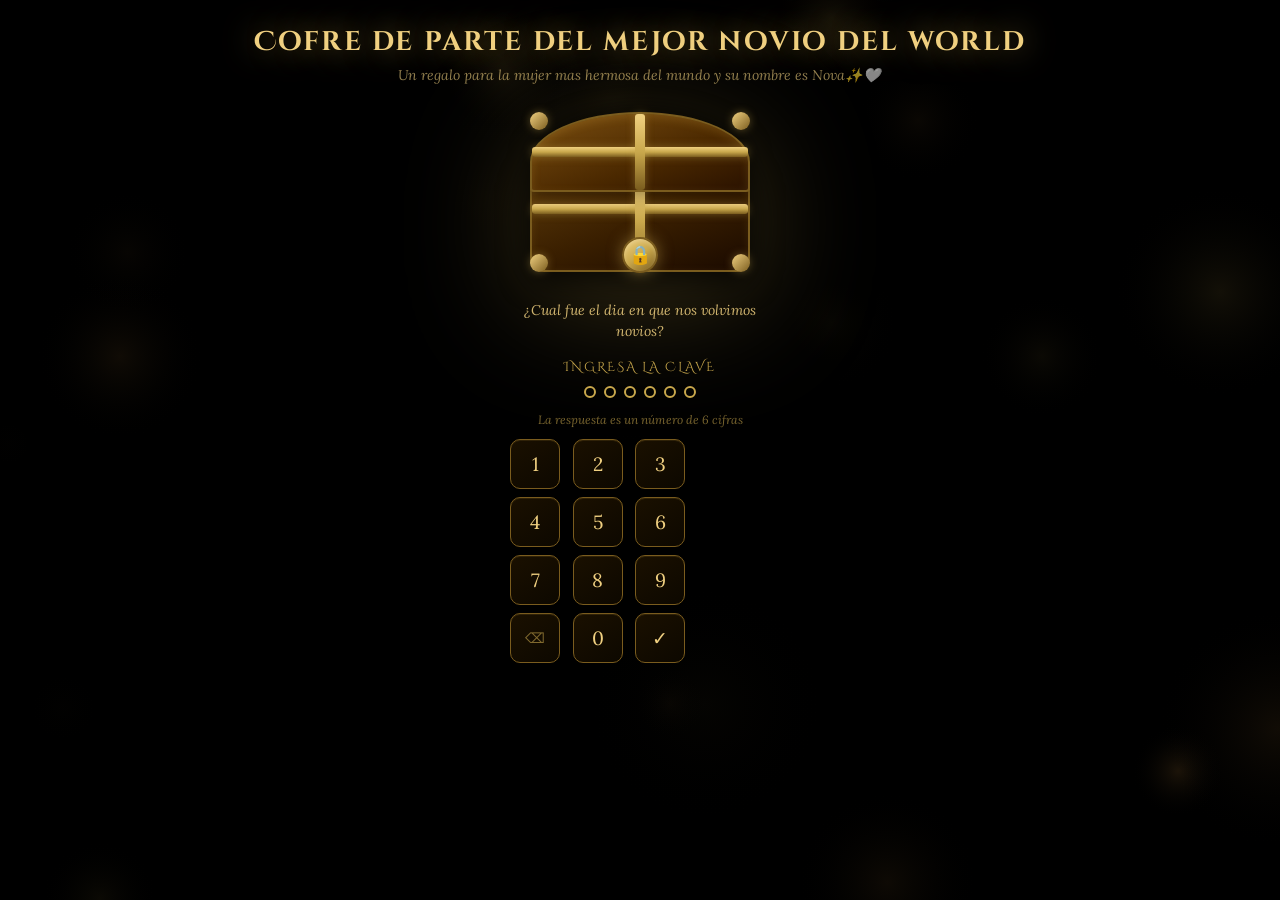
<file: cofre.html>
<!DOCTYPE html>
<html lang="es">
<head>
<meta charset="UTF-8">
<meta name="viewport" content="width=device-width, initial-scale=1.0">
<title>Cofre de Admiración</title>
<link href="https://fonts.googleapis.com/css2?family=Cinzel+Decorative:wght@400;700&family=Lora:ital,wght@0,400;0,600;1,400&display=swap" rel="stylesheet">
<style>
  :root {
    --gold: #c9a84c;
    --gold-light: #f0d080;
    --gold-dark: #7a5c1e;
    --cream: #fdf3dc;
  }
  * { margin: 0; padding: 0; box-sizing: border-box; }
  body {
    min-height: 100vh;
    background: #000;
    display: flex; flex-direction: column;
    align-items: center; justify-content: center;
    font-family: 'Lora', serif;
    overflow: hidden; position: relative;
  }

  #glowCanvas { position: fixed; inset: 0; pointer-events: none; z-index: 0; }

  /* Corazones cayendo */
  .heart-fall {
    position: fixed; top: -60px;
    pointer-events: none; z-index: 1;
    animation: fall-heart linear forwards; opacity: 0;
  }
  @keyframes fall-heart {
    0%   { transform: translateY(0) rotate(-15deg) scale(0.8); opacity: 0; }
    8%   { opacity: 1; }
    90%  { opacity: 0.9; }
    100% { transform: translateY(110vh) rotate(20deg) scale(1.1); opacity: 0; }
  }

  /* Título */
  .title-wrap { text-align: center; margin-bottom: 28px; z-index: 10; position: relative; }
  .title-wrap h1 {
    font-family: 'Cinzel Decorative', serif;
    font-size: clamp(1rem, 4vw, 1.7rem);
    color: var(--gold-light); letter-spacing: 0.08em;
    text-shadow: 0 0 30px rgba(201,168,76,0.7), 0 0 60px rgba(201,168,76,0.3);
  }
  .subtitle { font-style: italic; color: rgba(240,208,128,0.6); font-size: 0.88rem; margin-top: 6px; }

  .scene { position: relative; z-index: 10; display: flex; flex-direction: column; align-items: center; width: 100%; }

  /* COFRE */
  .chest-wrap {
    position: relative; cursor: pointer;
    filter: drop-shadow(0 20px 60px rgba(201,168,76,0.3));
    transition: transform 0.2s;
  }
  .chest-wrap:hover { transform: scale(1.03); }
  .chest-wrap:active { transform: scale(0.98); }
  .chest { width: 220px; height: 160px; position: relative; }
  .chest-base {
    position: absolute; bottom: 0; width: 220px; height: 100px;
    background: linear-gradient(160deg, #5c3a0a 0%, #3a1f00 50%, #1a0a00 100%);
    border-radius: 8px 8px 14px 14px; border: 2px solid var(--gold-dark);
    box-shadow: inset 0 2px 8px rgba(255,200,80,0.1), 0 8px 30px rgba(0,0,0,0.8);
  }
  .chest-lid {
    position: absolute; top: 0; width: 220px; height: 80px;
    background: linear-gradient(160deg, #7a4e10 0%, #4a2800 60%, #2a1200 100%);
    border-radius: 110px 110px 4px 4px / 50px 50px 4px 4px;
    border: 2px solid var(--gold-dark); transform-origin: bottom center;
    transition: transform 0.8s cubic-bezier(0.34,1.56,0.64,1);
    box-shadow: inset 0 3px 10px rgba(255,200,80,0.15), 0 -4px 20px rgba(0,0,0,0.6);
    z-index: 2;
  }
  .chest-lid.open { transform: rotateX(-125deg); }
  .band {
    position: absolute; height: 10px;
    background: linear-gradient(180deg, var(--gold-light) 0%, var(--gold) 50%, var(--gold-dark) 100%);
    border-radius: 3px; box-shadow: 0 0 8px rgba(201,168,76,0.4);
  }
  .band-base-h { width: 100%; top: 30px; left: 0; }
  .band-base-v { width: 10px; height: 100%; top: 0; left: 50%; transform: translateX(-50%); }
  .band-lid-h  { width: 100%; top: 50%; left: 0; transform: translateY(-50%); }
  .band-lid-v  { width: 10px; height: 100%; top: 0; left: 50%; transform: translateX(-50%); }
  .lock {
    position: absolute; left: 50%; transform: translateX(-50%);
    bottom: -1px; width: 36px; height: 36px;
    background: linear-gradient(145deg, var(--gold-light), var(--gold), var(--gold-dark));
    border-radius: 50%; border: 2px solid var(--gold-dark);
    display: flex; align-items: center; justify-content: center; font-size: 18px;
    box-shadow: 0 0 15px rgba(201,168,76,0.5), inset 0 2px 4px rgba(255,255,255,0.2);
    z-index: 3; transition: all 0.5s;
  }
  .lock.unlocked { box-shadow: 0 0 30px rgba(255,230,80,0.9), 0 0 70px rgba(201,168,76,0.5); }
  .chest-glow {
    position: absolute; bottom: 0; left: 0; right: 0; height: 95px;
    background: radial-gradient(ellipse at 50% 100%, rgba(255,200,80,0.6) 0%, transparent 70%);
    border-radius: 8px 8px 14px 14px; opacity: 0; transition: opacity 0.8s;
    pointer-events: none; z-index: 1;
  }
  .chest-glow.visible { opacity: 1; }
  .corner {
    position: absolute; width: 18px; height: 18px; border-radius: 50%;
    background: linear-gradient(135deg, var(--gold-light), var(--gold-dark));
    box-shadow: 0 0 8px rgba(201,168,76,0.4);
  }
  .corner.tl { top: -2px; left: -2px; } .corner.tr { top: -2px; right: -2px; }
  .corner.bl { bottom: -2px; left: -2px; } .corner.br { bottom: -2px; right: -2px; }

  /* PANEL CLAVE */
  .key-panel { margin-top: 28px; text-align: center; z-index: 10; position: relative; transition: opacity 0.5s, transform 0.5s; }
  .key-panel.hidden { opacity: 0; pointer-events: none; transform: translateY(10px); }
  .key-label { color: var(--gold); font-size: 0.82rem; letter-spacing: 0.15em; text-transform: uppercase; margin-bottom: 10px; font-family: 'Cinzel Decorative', serif; }
  .key-dots { display: flex; gap: 8px; justify-content: center; margin-bottom: 14px; }
  .key-dot { width: 12px; height: 12px; border-radius: 50%; border: 2px solid var(--gold); background: transparent; transition: background 0.2s, box-shadow 0.2s; }
  .key-dot.filled { background: var(--gold-light); box-shadow: 0 0 10px rgba(240,208,128,0.7); }
  .key-hint { font-style: italic; color: rgba(201,168,76,0.6); font-size: 0.75rem; margin-bottom: 12px; }
  .key-buttons { display: grid; grid-template-columns: repeat(3, 1fr); gap: 8px; width: 180px; }
  .key-btn {
    width: 50px; height: 50px; border-radius: 10px;
    border: 1.5px solid var(--gold-dark);
    background: linear-gradient(145deg, #1a1000, #0d0800);
    color: var(--gold-light); font-family: 'Lora', serif; font-size: 1.2rem;
    cursor: pointer; transition: all 0.15s; box-shadow: inset 0 1px 0 rgba(255,200,80,0.1);
  }
  .key-btn:hover { background: linear-gradient(145deg, #2a1800, #1a0d00); border-color: var(--gold); box-shadow: 0 0 14px rgba(201,168,76,0.35); transform: translateY(-2px); }
  .key-btn:active { transform: translateY(0); }
  .key-btn.delete { font-size: 0.9rem; color: rgba(201,168,76,0.6); }
  .key-error { color: #ff6b6b; font-size: 0.75rem; margin-top: 8px; height: 16px; font-style: italic; }
  .pregunta { color: rgba(240,208,128,0.85); font-size: 0.88rem; font-style: italic; margin-bottom: 16px; max-width: 260px; line-height: 1.5; }

  /* CARTA */
  .letter-overlay {
    position: fixed; inset: 0;
    display: flex; align-items: center; justify-content: center;
    z-index: 80; opacity: 0; pointer-events: none;
    transition: opacity 0.8s; backdrop-filter: blur(6px);
    background: rgba(0,0,0,0.55);
  }
  .letter-overlay.visible { opacity: 1; pointer-events: all; }
  .letter-card {
    background: linear-gradient(160deg, #0f0800, #060300);
    border: 1px solid rgba(201,168,76,0.3);
    border-radius: 20px; padding: 44px 40px 36px;
    max-width: 400px; width: 90%; text-align: center;
    box-shadow: 0 0 100px rgba(201,168,76,0.12), 0 30px 80px rgba(0,0,0,0.95);
    transform: scale(0.88) translateY(24px);
    transition: transform 0.7s cubic-bezier(0.34,1.56,0.64,1);
  }
  .letter-overlay.visible .letter-card { transform: scale(1) translateY(0); }
  .letter-deco { font-size: 2.5rem; margin-bottom: 14px; display: block; filter: drop-shadow(0 0 14px rgba(240,80,120,0.7)); }
  .letter-title { font-family: 'Cinzel Decorative', serif; color: var(--gold-light); font-size: 0.85rem; letter-spacing: 0.14em; margin-bottom: 22px; text-shadow: 0 0 20px rgba(201,168,76,0.5); }
  .letter-body { color: var(--cream); font-size: 0.97rem; line-height: 1.9; font-style: italic; border-top: 1px solid rgba(201,168,76,0.2); border-bottom: 1px solid rgba(201,168,76,0.2); padding: 20px 0; margin-bottom: 18px; }
  .letter-sign { color: var(--gold); font-size: 0.82rem; letter-spacing: 0.08em; font-style: italic; }
  .letter-btn { margin-top: 24px; padding: 10px 32px; border: 1.5px solid var(--gold-dark); background: transparent; color: var(--gold); font-family: 'Lora', serif; font-size: 0.85rem; border-radius: 30px; cursor: pointer; transition: all 0.2s; letter-spacing: 0.1em; }
  .letter-btn:hover { background: rgba(201,168,76,0.12); border-color: var(--gold); box-shadow: 0 0 20px rgba(201,168,76,0.2); }

  /* OBJETOS */
  .objects-container {
    display: flex; gap: 24px; margin-top: 30px;
    flex-wrap: wrap; justify-content: center;
    z-index: 10; position: relative;
    opacity: 0; transform: translateY(20px);
    transition: opacity 0.6s, transform 0.6s;
    pointer-events: none; width: 100%;
    max-width: 400px; margin-left: auto; margin-right: auto;
  }
  .objects-container.visible { opacity: 1; transform: translateY(0); pointer-events: all; }
  .treasure-obj { display: flex; flex-direction: column; align-items: center; gap: 8px; cursor: pointer; }
  .obj-gem {
    width: 68px; height: 68px; border-radius: 50%;
    display: flex; align-items: center; justify-content: center; font-size: 2rem;
    transition: transform 0.3s, box-shadow 0.3s;
    animation: gem-pulse 3s ease-in-out infinite;
  }
  @keyframes gem-pulse {
    0%,100% { box-shadow: 0 0 15px var(--glow), 0 0 30px transparent; }
    50%      { box-shadow: 0 0 28px var(--glow), 0 0 55px var(--glow2); }
  }
  .obj-gem:hover { transform: translateY(-6px) scale(1.1); filter: brightness(1.2); }
  .obj-gem:active { transform: scale(0.95); }
  .gem-intelligence { background: radial-gradient(circle at 35% 35%, #a8d8ff, #2980b9, #1a5276); --glow: rgba(41,128,185,0.6); --glow2: rgba(168,216,255,0.2); border: 2px solid rgba(168,216,255,0.4); }
  .gem-empathy      { background: radial-gradient(circle at 35% 35%, #ffb3c1, #e74c3c, #922b21); --glow: rgba(231,76,60,0.6);  --glow2: rgba(255,179,193,0.2); border: 2px solid rgba(255,179,193,0.4); }
  .gem-inspiration  { background: radial-gradient(circle at 35% 35%, #fff3a0, #f1c40f, #9a7d0a); --glow: rgba(241,196,15,0.6); --glow2: rgba(255,243,160,0.2); border: 2px solid rgba(255,243,160,0.4); }
  .gem-strength     { background: radial-gradient(circle at 35% 35%, #ffb347, #e67e22, #935116); --glow: rgba(230,126,34,0.6); --glow2: rgba(255,179,71,0.2);  border: 2px solid rgba(255,179,71,0.4); }
  .obj-label { color: var(--gold); font-family: 'Cinzel Decorative', serif; font-size: 0.58rem; letter-spacing: 0.1em; text-align: center; }
  .treasure-obj:nth-child(1) { transition-delay: 0.1s; }
  .treasure-obj:nth-child(2) { transition-delay: 0.25s; }
  .treasure-obj:nth-child(3) { transition-delay: 0.4s; }
  .treasure-obj:nth-child(4) { transition-delay: 0.55s; }

  .intro-text { color: rgba(240,208,128,0.8); font-style: italic; text-align: center; font-size: 0.88rem; margin-top: 16px; z-index: 10; position: relative; opacity: 0; transition: opacity 0.8s 0.6s; line-height: 1.6; }
  .intro-text.visible { opacity: 1; }
  .separator { width: 70px; height: 1px; background: linear-gradient(90deg, transparent, var(--gold-dark), transparent); margin: 8px auto; }

  /* MODAL CUALIDAD */
  .modal-overlay { position: fixed; inset: 0; background: rgba(0,0,0,0.82); display: flex; align-items: center; justify-content: center; z-index: 100; opacity: 0; pointer-events: none; transition: opacity 0.3s; backdrop-filter: blur(5px); }
  .modal-overlay.visible { opacity: 1; pointer-events: all; }
  .modal-card { background: linear-gradient(160deg, #0f0800, #060300); border: 1.5px solid var(--gold-dark); border-radius: 20px; padding: 40px 36px; max-width: 320px; width: 90%; text-align: center; box-shadow: 0 20px 80px rgba(0,0,0,0.95), 0 0 60px rgba(201,168,76,0.1); transform: scale(0.85); transition: transform 0.4s cubic-bezier(0.34,1.56,0.64,1); }
  .modal-overlay.visible .modal-card { transform: scale(1); }
  .modal-emoji { font-size: 3.5rem; display: block; margin-bottom: 12px; }
  .modal-title { font-family: 'Cinzel Decorative', serif; color: var(--gold-light); font-size: 0.9rem; letter-spacing: 0.12em; margin-bottom: 16px; text-shadow: 0 0 20px rgba(201,168,76,0.5); }
  .modal-message { color: var(--cream); font-size: 1rem; line-height: 1.7; font-style: italic; }
  .modal-close { margin-top: 28px; padding: 10px 28px; border: 1.5px solid var(--gold-dark); background: transparent; color: var(--gold); font-family: 'Lora', serif; font-size: 0.85rem; border-radius: 30px; cursor: pointer; transition: all 0.2s; letter-spacing: 0.1em; }
  .modal-close:hover { background: rgba(201,168,76,0.15); border-color: var(--gold); }

  @keyframes sparkle { 0% { transform: scale(0) rotate(0deg); opacity: 1; } 100% { transform: scale(1.8) rotate(180deg); opacity: 0; } }
  .sparkle { position: fixed; pointer-events: none; animation: sparkle 0.9s ease-out forwards; }
</style>
</head>
<body>

<canvas id="glowCanvas"></canvas>

<div class="title-wrap">
  <h1>Cofre de parte del mejor novio del world </h1>
  <div class="subtitle">Un regalo para la mujer mas hermosa del mundo y su nombre es Nova✨🤍</div>
</div>

<div class="scene">
  <div class="chest-wrap" id="chestWrap">
    <div class="chest">
      <div class="chest-lid" id="lid">
        <div class="band band-lid-h"></div>
        <div class="band band-lid-v"></div>
        <div class="corner tl"></div>
        <div class="corner tr"></div>
      </div>
      <div class="chest-base">
        <div class="band band-base-h"></div>
        <div class="band band-base-v"></div>
        <div class="corner bl"></div>
        <div class="corner br"></div>
      </div>
      <div class="lock" id="lock">🔒</div>
      <div class="chest-glow" id="chestGlow"></div>
    </div>
  </div>

  <div class="key-panel" id="keyPanel">
    <div class="pregunta">¿Cual fue el dia en que nos volvimos novios?</div>
    <div class="key-label">Ingresa la clave</div>
    <div class="key-dots" id="keyDots">
      <div class="key-dot" id="d0"></div>
      <div class="key-dot" id="d1"></div>
      <div class="key-dot" id="d2"></div>
      <div class="key-dot" id="d3"></div>
      <div class="key-dot" id="d4"></div>
      <div class="key-dot" id="d5"></div>
    </div>
    <div class="key-hint">La respuesta es un número de 6 cifras</div>
    <div class="key-buttons">
      <button class="key-btn" onclick="press('1')">1</button>
      <button class="key-btn" onclick="press('2')">2</button>
      <button class="key-btn" onclick="press('3')">3</button>
      <button class="key-btn" onclick="press('4')">4</button>
      <button class="key-btn" onclick="press('5')">5</button>
      <button class="key-btn" onclick="press('6')">6</button>
      <button class="key-btn" onclick="press('7')">7</button>
      <button class="key-btn" onclick="press('8')">8</button>
      <button class="key-btn" onclick="press('9')">9</button>
      <button class="key-btn delete" onclick="deleteLast()">⌫</button>
      <button class="key-btn" onclick="press('0')">0</button>
      <button class="key-btn" onclick="tryOpen()">✓</button>
    </div>
    <div class="key-error" id="keyError"></div>
  </div>

  <div class="objects-container" id="objects">
    <div class="treasure-obj" onclick="showMessage('intelligence')">
      <div class="obj-gem gem-intelligence">💎</div>
      <div class="obj-label">Tu Belleza</div>
    </div>
    <div class="treasure-obj" onclick="showMessage('empathy')">
      <div class="obj-gem gem-empathy">❤️</div>
      <div class="obj-label">Tu Amor</div>
    </div>
    <div class="treasure-obj" onclick="showMessage('inspiration')">
      <div class="obj-gem gem-inspiration">⭐</div>
      <div class="obj-label">Tu Tristeza</div>
    </div>
    <div class="treasure-obj" onclick="showMessage('strength')">
      <div class="obj-gem gem-strength">🔥</div>
      <div class="obj-label">Tu Valentia</div>
    </div>
  </div>

  <div class="intro-text" id="introText">
    <div class="separator"></div>
    "Estas son algunas de las muchas cosas hermosas que veo en ti"
    <div class="separator"></div>
  </div>
</div>

<!-- CARTA -->
<div class="letter-overlay" id="letterOverlay">
  <div class="letter-card">
    <span class="letter-deco">💌</span>
    <div class="letter-title">Para ti, con todo mi corazón</div>
    <div class="letter-body">
      Estoy inmensamente agradecido contigo porque me muestras<br>
      que aunque hay veces que fallo prefieres quedarte ahi a enseñarme<br>
      y me dejas conocerte cada vez mas y la oportunidad de admirar eso<br>
      que contemplo y aunque muchas veces no lo he llegado a valorar <br>
      me esfuerzo por hacerlo ya que muchas veces la rabia me frena <br>
      y no me deja avanzar ni como persona ni en nuestra hermosa relacion asi que perdon por todo eso.<br><br>
      Gracias por ser exactamente quien eres y especialmente como eres conmigo. Te Amo Mi Nova✨🤍.
    </div>
    <div class="letter-sign">— Con amor infinito Tu Noxi</div>
    <button class="letter-btn" onclick="closeLetter()">Ver el tesoro</button>
  </div>
</div>

<!-- MODAL CUALIDAD -->
<div class="modal-overlay" id="modal" onclick="closeModal(event)">
  <div class="modal-card">
    <span class="modal-emoji" id="modalEmoji"></span>
    <div class="modal-title" id="modalTitle"></div>
    <div class="modal-message" id="modalMessage"></div>
    <button class="modal-close" onclick="closeModal()">Cerrar</button>
  </div>
</div>

<script>
  // BRILLOS EN CANVAS
  const canvas = document.getElementById('glowCanvas');
  const ctx = canvas.getContext('2d');
  let glows = [];
  function resizeCanvas() { canvas.width = window.innerWidth; canvas.height = window.innerHeight; }
  resizeCanvas();
  window.addEventListener('resize', resizeCanvas);

  function randomGlow() {
    return {
      x: Math.random() * canvas.width, y: Math.random() * canvas.height,
      r: 30 + Math.random() * 100, alpha: 0,
      maxAlpha: 0.05 + Math.random() * 0.09,
      speed: 0.003 + Math.random() * 0.005,
      growing: true,
      color: Math.random() > 0.5 ? '201,168,76' : '255,180,80'
    };
  }
  for (let i = 0; i < 20; i++) { const g = randomGlow(); g.alpha = Math.random() * g.maxAlpha; glows.push(g); }

  function animateGlows() {
    ctx.clearRect(0, 0, canvas.width, canvas.height);
    glows.forEach((g, i) => {
      if (g.growing) { g.alpha += g.speed; if (g.alpha >= g.maxAlpha) g.growing = false; }
      else           { g.alpha -= g.speed; if (g.alpha <= 0) glows[i] = randomGlow(); }
      const grad = ctx.createRadialGradient(g.x, g.y, 0, g.x, g.y, g.r);
      grad.addColorStop(0, `rgba(${g.color},${g.alpha})`);
      grad.addColorStop(1, 'rgba(0,0,0,0)');
      ctx.fillStyle = grad;
      ctx.beginPath(); ctx.arc(g.x, g.y, g.r, 0, Math.PI * 2); ctx.fill();
    });
    requestAnimationFrame(animateGlows);
  }
  animateGlows();

  // CORAZONES CAYENDO
  const heartEmojis = ['❤️','🧡','💛','💜','🤍','💗','💖','💝','🩷'];
  let heartsActive = false;

  function spawnHeart() {
    if (!heartsActive) return;
    const h = document.createElement('div');
    h.className = 'heart-fall';
    h.textContent = heartEmojis[Math.floor(Math.random() * heartEmojis.length)];
    h.style.left = (Math.random() * 100) + '%';
    h.style.fontSize = (0.9 + Math.random() * 1.5) + 'rem';
    const dur = 4 + Math.random() * 5;
    h.style.animationDuration = dur + 's';
    document.body.appendChild(h);
    setTimeout(() => h.remove(), dur * 1000 + 300);
    setTimeout(spawnHeart, 250 + Math.random() * 450);
  }
  function startHearts() {
    heartsActive = true;
    for (let i = 0; i < 8; i++) setTimeout(spawnHeart, i * 150);
  }

  // CLAVE
  const SECRET = '100925';
  let input = '';
  function press(n) {
    if (input.length >= 6) return;
    input += n; updateDots();
    if (input.length === 6) tryOpen();
  }
  function deleteLast() { input = input.slice(0,-1); updateDots(); document.getElementById('keyError').textContent = ''; }
  function updateDots() { for (let i=0;i<6;i++) document.getElementById('d'+i).classList.toggle('filled', i<input.length); }
  function tryOpen() {
    if (input.length < 6) { showError('Ingresa los 6 dígitos'); return; }
    if (input === SECRET) { openChest(); }
    else { showError('Clave incorrecta... inténtalo de nuevo'); shakeChest(); input=''; updateDots(); }
  }
  function showError(msg) { const el=document.getElementById('keyError'); el.textContent=msg; setTimeout(()=>el.textContent='',2500); }
  function shakeChest() {
    const w=document.getElementById('chestWrap');
    w.style.transform='translateX(-8px)';
    setTimeout(()=>w.style.transform='translateX(8px)',80);
    setTimeout(()=>w.style.transform='translateX(-5px)',160);
    setTimeout(()=>w.style.transform='translateX(5px)',240);
    setTimeout(()=>w.style.transform='',320);
  }

  // ABRIR
  function openChest() {
    document.getElementById('lid').classList.add('open');
    document.getElementById('lock').classList.add('unlocked');
    document.getElementById('lock').textContent = '🔓';
    document.getElementById('chestGlow').classList.add('visible');
    document.getElementById('keyPanel').classList.add('hidden');
    startHearts();
    spawnSparkles();
    setTimeout(() => document.getElementById('letterOverlay').classList.add('visible'), 700);
  }

  function closeLetter() {
    document.getElementById('letterOverlay').classList.remove('visible');
    setTimeout(() => {
      document.getElementById('objects').classList.add('visible');
      document.getElementById('introText').classList.add('visible');
    }, 300);
  }

  function spawnSparkles() {
    const emojis = ['✨','⭐','💫','🌟','✦','🔆'];
    for (let i=0;i<14;i++) {
      setTimeout(()=>{
        const s=document.createElement('div');
        s.className='sparkle';
        s.textContent=emojis[Math.floor(Math.random()*emojis.length)];
        s.style.left=(15+Math.random()*70)+'%';
        s.style.top=(10+Math.random()*60)+'%';
        s.style.zIndex=50;
        s.style.fontSize=(0.8+Math.random()*1.3)+'rem';
        document.body.appendChild(s);
        setTimeout(()=>s.remove(),1000);
      }, i*70);
    }
  }

  // MENSAJES
  const messages = {
    intelligence: { emoji:'💎', title:'Tu belleza', msg:'Te hablo a ti hermosa mujer que no solo es hermosa en su fisico si no en su increible personalidad y en su infito sentir yo se que puede que no te ames mucho pero cada vez que dudes de ti misma aqui estoy para ti ya que fuiste tu la que se saco de ese abismo y vino a mostrarme luz, tu luz y quede adicto a ella y es la luz de la que nunca me quiero alejar  ya que esta luz es la que me mantiene lejos de la oscuridad' },
    empathy:      { emoji:'❤️', title:'Tu Amor',      msg:'Tu amor yo lo siento como si fuera una sensacion de calidez como si el sol me abrazara ya que desde el primer momento que nos abrimos a mostrar nuestros reales sentimientos y dejamos salir el sentir mas profundo hemos sido reales en lo que sentimos las palabras van y vienen a mi lo que realmente me doloria es si algun dia pierdo tu amor ese mismo que me aleja de mi tristeza y mi soledad tu eres esa compañia y esa persona con la que puedo ser un niño sin miedo a ser juzgado y sin miedo a ser herido' },
    inspiration:  { emoji:'⭐', title:'Tu Tristeza',  msg:'Tu tristeza mi mayor tormento ya que se que aunque aveces no es por mi me encantaria arrebatartelo y quedarmelo yo pero lamentablemente no se puede entonces quiero que me des la oportunidad de que no soy ni eres un ser que daña y me des la oportunidad de arreglar lo que dañe ya que cada vez que estas triste me culpo por las palabras que te llegue a decir o por lo mal que te trate no quiero que vuelvas a estar triste mi niña y yo me encargare de hacer lo posible porque nunca te pase nada y siempre estes bien mi amor' },
    strength:     { emoji:'🔥', title:'Tu Valentia',    msg:'Tu pequeña y hermosa niña que ha vivido cosas que nadie nunca debio experimentar y mucho menos tu un ser tan puro y joven me enorgullesco de tu valentia ya que tu decidiste seguir adelante y no quedarte estancada quisite cambiar y alejar todas estas cadenas y patrones que lo unico que hacian era dañarte y hundirte cada vez mas yo siempre te lo he dicho y dire que a mi me encantaria ser la mitad de valiente que tu mi pequeña niña y este mensaje es para la pequeña Alison que esta ahi adentro tranquila linda niña que esta persona llamada Tomás, Nova e incluso hasta Kayn ninguno te abandonara ni dejara que te pase nada.' }
  };
  function showMessage(key) {
    const m=messages[key];
    document.getElementById('modalEmoji').textContent=m.emoji;
    document.getElementById('modalTitle').textContent=m.title;
    document.getElementById('modalMessage').textContent=m.msg;
    document.getElementById('modal').classList.add('visible');
  }
  function closeModal(e) {
    if (!e || e.target===document.getElementById('modal')) document.getElementById('modal').classList.remove('visible');
  }
</script>
</body>
</html>
</file>
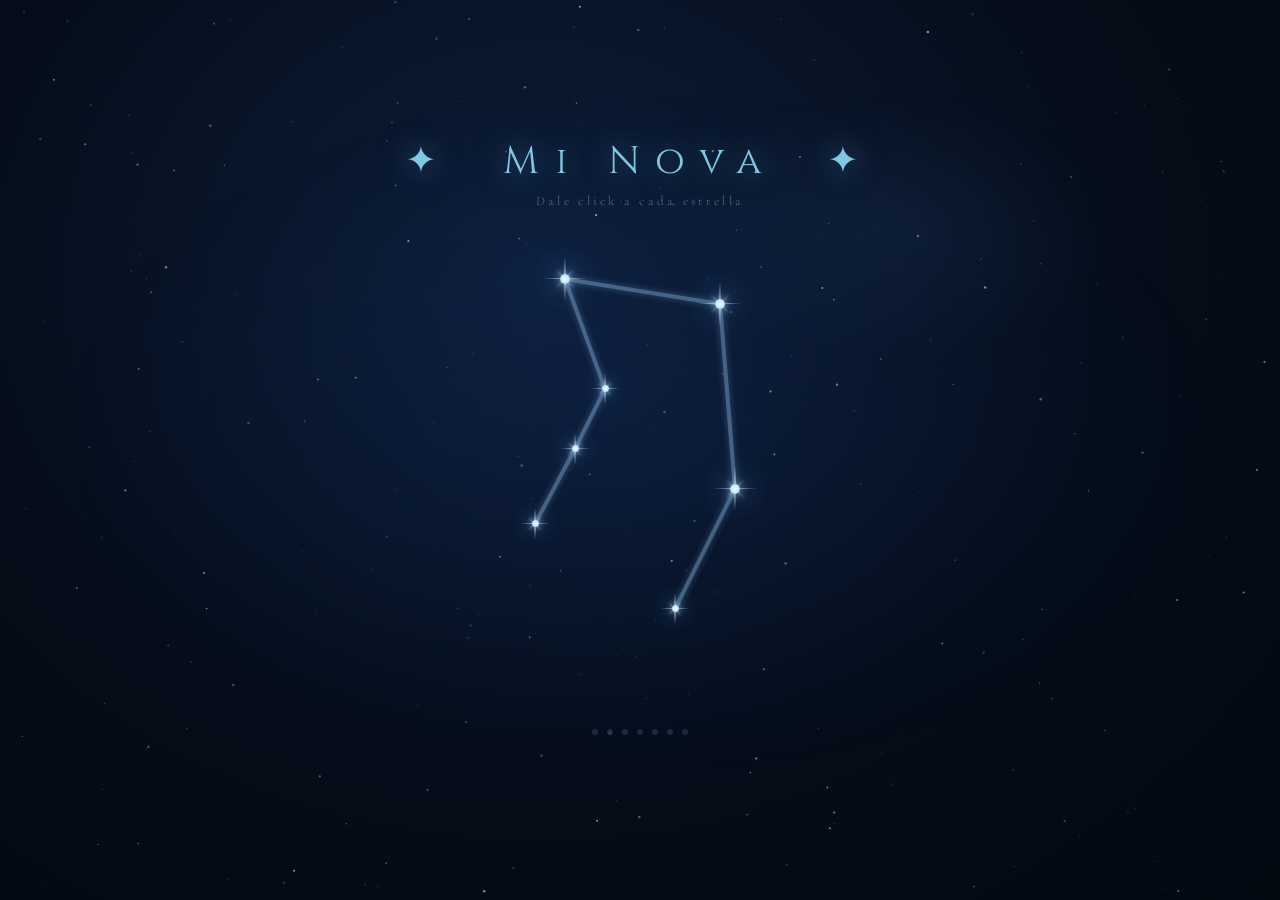
<file: Estrella.html>
<!DOCTYPE html>
<html lang="es">
<head>
  <meta charset="UTF-8" />
  <meta name="viewport" content="width=device-width, initial-scale=1.0"/>
  <title>Mi Nova</title>
  <link href="https://fonts.googleapis.com/css2?family=Cormorant+Garamond:ital,wght@0,300;0,400;1,300&family=Cinzel:wght@300;400&display=swap" rel="stylesheet"/>
  <style>
    :root {
      --sky-deep: #020810;
      --sky-mid: #071428;
      --glow-blue: #7ec8e3;
      --glow-soft: rgba(126,200,227,0.5);
      --star-core: #ffffff;
      --star-halo: rgba(160,220,255,0.85);
      --line-color: rgba(160,210,255,0.3);
      --msg-bg: rgba(8,20,55,0.96);
    }

    *, *::before, *::after { box-sizing: border-box; margin: 0; padding: 0; }

    body {
      min-height: 100vh;
      background: radial-gradient(ellipse at 42% 30%, #0d1e3a 0%, #050d1a 55%, var(--sky-deep) 100%);
      display: flex;
      flex-direction: column;
      align-items: center;
      justify-content: center;
      font-family: 'Cormorant Garamond', serif;
      overflow: hidden;
      cursor: default;
    }

    /* ── Starfield background ── */
    #bg-stars {
      position: fixed;
      inset: 0;
      pointer-events: none;
      z-index: 0;
    }

    /* ── Nebula glow ── */
    .nebula {
      position: fixed;
      inset: 0;
      pointer-events: none;
      z-index: 1;
      background:
        radial-gradient(ellipse 65% 55% at 50% 48%, rgba(30,80,180,0.10) 0%, transparent 70%),
        radial-gradient(ellipse 30% 25% at 70% 25%, rgba(80,140,220,0.07) 0%, transparent 60%);
    }

    /* ── Layout ── */
    .wrapper {
      position: relative;
      z-index: 5;
      display: flex;
      flex-direction: column;
      align-items: center;
      gap: 10px;
    }

    /* ── Title ── */
    .title-block { text-align: center; }

    .title-block h1 {
      font-family: 'Cinzel', serif;
      font-weight: 300;
      font-size: clamp(1.4rem, 5vw, 2.4rem);
      letter-spacing: 0.4em;
      color: var(--glow-blue);
      text-shadow: 0 0 28px var(--glow-soft), 0 0 60px rgba(80,160,255,0.3);
      animation: fadeDown 1.2s ease both;
    }

    .title-block p {
      font-size: clamp(0.7rem, 2vw, 0.82rem);
      color: rgba(180,210,240,0.45);
      letter-spacing: 0.25em;
      margin-top: 6px;
      font-weight: 300;
      animation: fadeDown 1.4s ease both;
    }

    /* ── Constellation canvas ── */
    .constellation-wrap {
      position: relative;
      width: min(500px, 90vw);
      height: min(500px, 90vw);
      animation: fadeIn 1.6s ease both;
    }

    #const-svg {
      position: absolute;
      inset: 0;
      width: 100%;
      height: 100%;
      overflow: visible;
    }

    .const-line {
      stroke: var(--line-color);
      stroke-width: 0.8;
      filter: url(#lineGlow);
      transition: stroke 0.4s;
    }

    /* ── Stars ── */
    .star-btn {
      position: absolute;
      transform: translate(-50%, -50%);
      background: none;
      border: none;
      cursor: pointer;
      padding: 0;
      display: flex;
      align-items: center;
      justify-content: center;
    }

    .star-btn:focus { outline: none; }

    .star-wrap {
      position: relative;
      display: flex;
      align-items: center;
      justify-content: center;
    }

    /* Ambient halo */
    .star-halo {
      position: absolute;
      border-radius: 50%;
      background: radial-gradient(circle, rgba(100,180,255,0.08) 0%, transparent 70%);
      transition: background 0.4s, transform 0.3s;
      pointer-events: none;
    }

    /* Crosshair rays */
    .ray {
      position: absolute;
      height: 1.5px;
      background: linear-gradient(90deg, transparent, rgba(220,240,255,0.85), transparent);
      border-radius: 2px;
      pointer-events: none;
      transition: opacity 0.3s;
    }

    /* Star core dot */
    .star-core {
      border-radius: 50%;
      background: radial-gradient(circle, #fff 0%, #c8e8ff 50%, #80c4ff 100%);
      position: relative;
      z-index: 2;
      transition: transform 0.25s cubic-bezier(0.34,1.56,0.64,1), box-shadow 0.3s;
    }

    .star-btn:hover .star-core {
      transform: scale(1.4);
    }

    .star-btn.visited .star-core {
      background: radial-gradient(circle, #fff 0%, #a0e8ff 45%, #40b0ff 100%);
    }

    .star-btn.visited .star-halo {
      background: radial-gradient(circle, rgba(160,230,255,0.18) 0%, transparent 70%);
    }

    .star-btn.active .star-core {
      animation: starPulse 0.8s ease-in-out infinite alternate;
    }

    /* ── Message card ── */
    #message-card {
      position: fixed;
      bottom: clamp(24px, 7vh, 70px);
      left: 50%;
      transform: translateX(-50%) translateY(24px);
      opacity: 0;
      transition: opacity 0.5s cubic-bezier(0.34,1.4,0.64,1), transform 0.5s cubic-bezier(0.34,1.4,0.64,1);
      pointer-events: none;
      z-index: 100;
      text-align: center;
      width: min(420px, 86vw);
    }

    #message-card.visible {
      opacity: 1;
      transform: translateX(-50%) translateY(0);
    }

    .card-inner {
      background: var(--msg-bg);
      border: 1px solid rgba(120,200,255,0.28);
      border-radius: 18px;
      padding: 22px 28px;
      box-shadow:
        0 8px 40px rgba(0,0,0,0.7),
        0 0 30px rgba(70,150,255,0.12),
        inset 0 1px 0 rgba(255,255,255,0.06);
      backdrop-filter: blur(14px);
    }

    .card-emoji {
      font-size: 1.9rem;
      margin-bottom: 10px;
      display: block;
      animation: popIn 0.4s cubic-bezier(0.34,1.56,0.64,1) both;
    }

    .card-text {
      color: #c8e8ff;
      font-size: clamp(1rem, 2.8vw, 1.2rem);
      font-weight: 300;
      font-style: italic;
      line-height: 1.5;
      letter-spacing: 0.03em;
      text-shadow: 0 0 18px rgba(160,210,255,0.4);
    }

    /* ── Progress dots ── */
    .progress {
      display: flex;
      gap: 9px;
      align-items: center;
      animation: fadeIn 2s ease both;
    }

    .dot {
      width: 6px;
      height: 6px;
      border-radius: 50%;
      background: rgba(100,150,200,0.22);
      transition: background 0.5s ease, box-shadow 0.5s ease;
    }

    .dot.lit {
      background: rgba(160,220,255,0.9);
      box-shadow: 0 0 8px rgba(160,220,255,0.7);
    }

    /* ── Complete message ── */
    #complete-msg {
      font-size: 0.78rem;
      letter-spacing: 0.18em;
      color: rgba(160,220,255,0.65);
      height: 20px;
      opacity: 0;
      transition: opacity 1s ease;
      font-family: 'Cinzel', serif;
      font-weight: 300;
    }

    #complete-msg.visible { opacity: 1; }

    /* ── Keyframes ── */
    @keyframes fadeDown {
      from { opacity: 0; transform: translateY(-12px); }
      to   { opacity: 1; transform: translateY(0); }
    }
    @keyframes fadeIn {
      from { opacity: 0; } to { opacity: 1; }
    }
    @keyframes starPulse {
      from { transform: scale(1);   box-shadow: 0 0 8px rgba(160,230,255,0.8); }
      to   { transform: scale(1.35); box-shadow: 0 0 20px rgba(160,230,255,1); }
    }
    @keyframes twinkle {
      0%,100% { transform: scale(1); }
      50%      { transform: scale(1.35); }
    }
    @keyframes popIn {
      from { transform: scale(0.5); opacity: 0; }
      to   { transform: scale(1);   opacity: 1; }
    }
  </style>
</head>
<body>

<canvas id="bg-stars"></canvas>
<div class="nebula"></div>

<div class="wrapper">
  <div class="title-block">
    <h1>✦ &nbsp;Mi Nova&nbsp; ✦</h1>
    <p>Dale click a cada estrella</p>
  </div>

  <div class="constellation-wrap" id="constellation">
    <svg id="const-svg" viewBox="0 0 100 100" xmlns="http://www.w3.org/2000/svg">
      <defs>
        <filter id="lineGlow" x="-50%" y="-50%" width="200%" height="200%">
          <feGaussianBlur in="SourceGraphic" stdDeviation="0.6" result="blur"/>
          <feMerge><feMergeNode in="blur"/><feMergeNode in="SourceGraphic"/></feMerge>
        </filter>
        <filter id="coreGlow" x="-100%" y="-100%" width="300%" height="300%">
          <feGaussianBlur in="SourceGraphic" stdDeviation="1.2" result="blur"/>
          <feMerge><feMergeNode in="blur"/><feMergeNode in="SourceGraphic"/></feMerge>
        </filter>
      </defs>
      <!-- Lines drawn by JS -->
    </svg>
    <!-- Stars rendered by JS -->
  </div>

  <div class="progress" id="progress"></div>
  <div id="complete-msg">✦ A tu lado he descubierto todas las estrellas y aun asi descubri que tu eres la que tiene el brillo mas hermoso✦</div>
</div>

<!-- Message popup -->
<div id="message-card">
  <div class="card-inner">
    <span class="card-emoji" id="card-emoji">✨</span>
    <p class="card-text" id="card-text">...</p>
  </div>
</div>

<script>
  // ── Background starfield ──────────────────────────────────────────────────
  (function() {
    const canvas = document.getElementById('bg-stars');
    const ctx = canvas.getContext('2d');
    let W, H, stars = [];

    function resize() {
      W = canvas.width  = window.innerWidth;
      H = canvas.height = window.innerHeight;
      buildStars();
    }

    function buildStars() {
      stars = [];
      const count = Math.floor((W * H) / 4000);
      for (let i = 0; i < count; i++) {
        stars.push({
          x: Math.random() * W,
          y: Math.random() * H,
          r: Math.random() * 1.1 + 0.2,
          alpha: Math.random() * 0.6 + 0.15,
          speed: Math.random() * 0.008 + 0.002,
          offset: Math.random() * Math.PI * 2,
        });
      }
    }

    let t = 0;
    function draw() {
      ctx.clearRect(0, 0, W, H);
      t += 0.01;
      stars.forEach(s => {
        const a = s.alpha * (0.7 + 0.3 * Math.sin(t * s.speed * 60 + s.offset));
        ctx.beginPath();
        ctx.arc(s.x, s.y, s.r, 0, Math.PI * 2);
        ctx.fillStyle = `rgba(200,225,255,${a})`;
        ctx.fill();
      });
      requestAnimationFrame(draw);
    }

    window.addEventListener('resize', resize);
    resize();
    draw();
  })();

  // ── Constellation data ────────────────────────────────────────────────────
  const STARS = [
    { id: 0, x: 35, y: 12, size: 'large' },
    { id: 1, x: 66, y: 17, size: 'large' },
    { id: 2, x: 43, y: 34, size: 'medium' },
    { id: 3, x: 37, y: 46, size: 'medium' },
    { id: 4, x: 29, y: 61, size: 'medium' },
    { id: 5, x: 69, y: 54, size: 'large' },
    { id: 6, x: 57, y: 78, size: 'medium' },
  ];

  const LINES = [[0,1],[0,2],[2,3],[3,4],[1,5],[5,6]];

  const MESSAGES = [
    { text: 'Tu forma de cuidarme y demostrarme que todo estara bien mientras estemos juntos',                emoji: '🌿' },
    { text: 'Tu manera de ver lo bueno en todo y seguir con esperanza sin importar el que',             emoji: '✨' },
    { text: 'Tu inteligencia cuando resuelves problemas y cuando me ayudas y me inspiras a estudiar',    emoji: '💡' },
    { text: 'Tu forma de hacerme sentir en casa y darme un hogar y un pecho al cual llegar cuando no me encuentro bien',            emoji: '🏡' },
    { text: 'Tu sonrisa que me alegra los dias y que por mucho que intento no me puedo resistir a reir contigo',          emoji: '🌟' },
    { text: 'Tu valentía para seguir adelante a pesar de todo y demostarme que no importa que tan dañados estemos se puede cambiar',              emoji: '🔥' },
    { text: 'Tu corazón tan lindo que siempre me demuestra que tiene y tendra un lugar para mi',emoji: '❤️' },
  ];

  const SIZE = { large: { outer: 26, inner: 10 }, medium: { outer: 18, inner: 7 } };

  // ── Build constellation ───────────────────────────────────────────────────
  const wrap   = document.getElementById('constellation');
  const svg    = document.getElementById('const-svg');
  const prog   = document.getElementById('progress');
  const card   = document.getElementById('message-card');
  const cardEmoji = document.getElementById('card-emoji');
  const cardText  = document.getElementById('card-text');
  const completeMsg = document.getElementById('complete-msg');

  // Get pixel position from percentage (relative to wrap)
  function pct(star) {
    const r = wrap.getBoundingClientRect();
    return { px: star.x / 100 * r.width, py: star.y / 100 * r.height };
  }

  // Draw SVG lines
  LINES.forEach(([a, b]) => {
    const sa = STARS[a], sb = STARS[b];
    const line = document.createElementNS('http://www.w3.org/2000/svg', 'line');
    line.setAttribute('x1', sa.x); line.setAttribute('y1', sa.y);
    line.setAttribute('x2', sb.x); line.setAttribute('y2', sb.y);
    line.classList.add('const-line');
    svg.appendChild(line);
  });

  const starEls = [];
  const visited = new Set();
  let hideTimer = null;

  STARS.forEach((star, idx) => {
    const { outer, inner } = SIZE[star.size];

    const btn = document.createElement('button');
    btn.className = 'star-btn';
    btn.style.left = star.x + '%';
    btn.style.top  = star.y + '%';
    btn.setAttribute('aria-label', `Estrella ${idx + 1}`);

    const swrap = document.createElement('div');
    swrap.className = 'star-wrap';
    swrap.style.width  = outer + 'px';
    swrap.style.height = outer + 'px';

    // Halo
    const halo = document.createElement('div');
    halo.className = 'star-halo';
    halo.style.width  = (outer * 2.8) + 'px';
    halo.style.height = (outer * 2.8) + 'px';

    // Rays
    [0, 90, 45, 135].forEach((deg, ri) => {
      const ray = document.createElement('div');
      ray.className = 'ray';
      ray.style.width   = (outer * (ri < 2 ? 1.7 : 1.1)) + 'px';
      ray.style.opacity = ri < 2 ? '0.75' : '0.35';
      ray.style.transform = `rotate(${deg}deg)`;
      swrap.appendChild(ray);
    });

    // Core
    const core = document.createElement('div');
    core.className = 'star-core';
    core.style.width  = inner + 'px';
    core.style.height = inner + 'px';
    core.style.boxShadow = `0 0 ${inner}px rgba(200,230,255,0.8), 0 0 ${inner*2}px rgba(120,190,255,0.4)`;

    swrap.appendChild(halo);
    swrap.appendChild(core);
    btn.appendChild(swrap);
    wrap.appendChild(btn);
    starEls.push({ btn, core, halo });

    // Progress dot
    const dot = document.createElement('div');
    dot.className = 'dot';
    dot.id = `dot-${idx}`;
    prog.appendChild(dot);

    // Click
    btn.addEventListener('click', () => handleClick(idx));
  });

  // Random twinkle
  setInterval(() => {
    const idx = Math.floor(Math.random() * STARS.length);
    const core = starEls[idx].core;
    core.style.animation = 'twinkle 0.6s ease';
    setTimeout(() => { core.style.animation = ''; }, 650);
  }, 1300);

  // ── Handle click ──────────────────────────────────────────────────────────
  function handleClick(idx) {
    // Mark visited
    visited.add(idx);
    const { btn, core, halo } = starEls[idx];
    btn.classList.add('visited');
    core.style.boxShadow = `0 0 12px rgba(160,230,255,0.9), 0 0 28px rgba(100,180,255,0.6)`;

    // Dot
    document.getElementById(`dot-${idx}`).classList.add('lit');

    // Show message
    const msg = MESSAGES[idx];
    cardEmoji.textContent = msg.emoji;
    cardEmoji.style.animation = 'none';
    requestAnimationFrame(() => { cardEmoji.style.animation = ''; });
    cardText.textContent = msg.text;

    // Active pulse
    starEls.forEach(s => s.btn.classList.remove('active'));
    btn.classList.add('active');

    card.classList.add('visible');

    clearTimeout(hideTimer);
    hideTimer = setTimeout(() => {
      card.classList.remove('visible');
      btn.classList.remove('active');
    }, 3600);

    // All discovered?
    if (visited.size === STARS.length) {
      setTimeout(() => completeMsg.classList.add('visible'), 500);
    }
  }
</script>
</body>
</html>
</file>
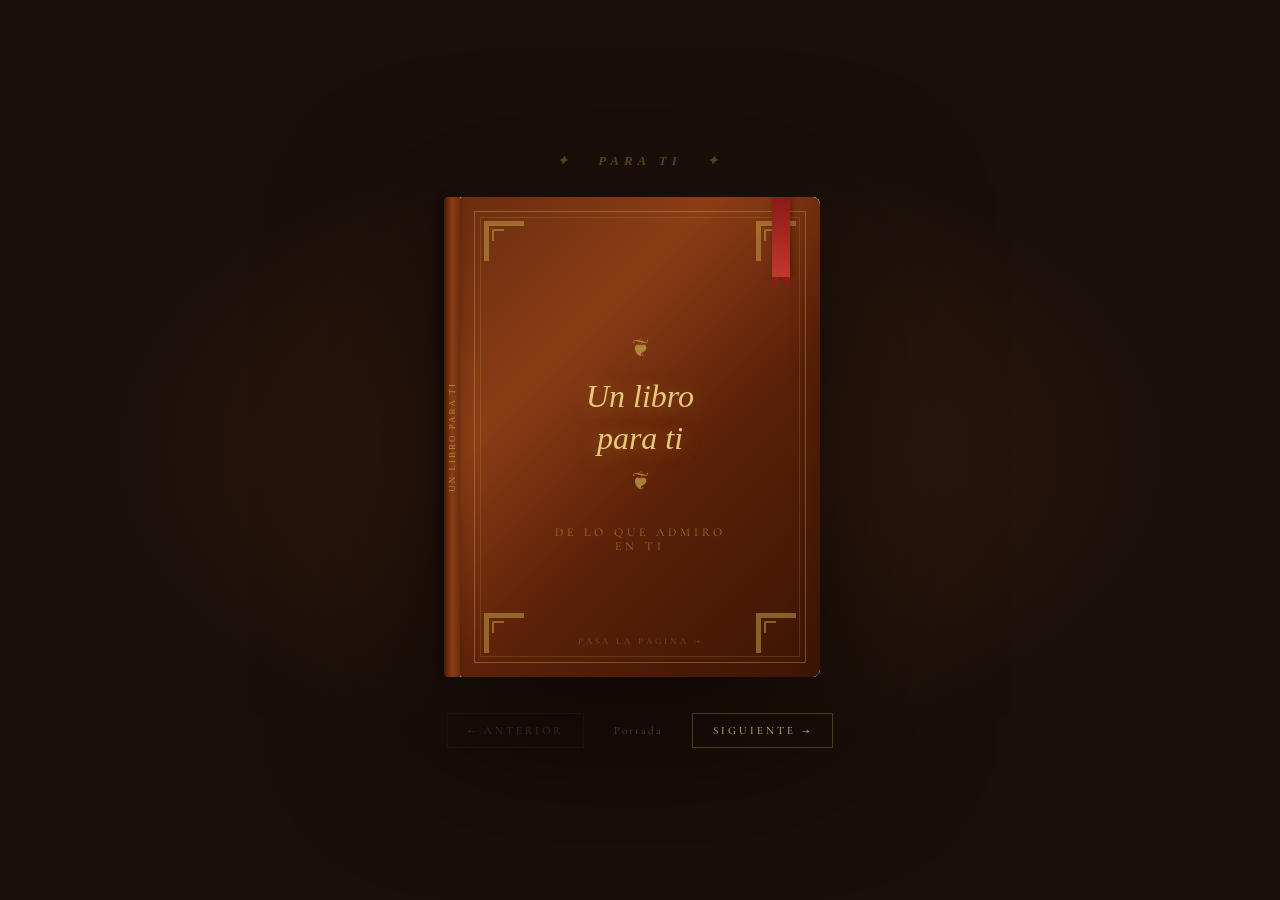
<file: libro.html>
<!DOCTYPE html>
<html lang="es">
<head>
<meta charset="UTF-8">
<meta name="viewport" content="width=device-width, initial-scale=1.0">
<title>Un Libro Para Ti</title>
<link href="https://fonts.googleapis.com/css2?family=Cormorant+Garamond:ital,wght@0,300;0,400;1,300;1,400&family=IM+Fell+English:ital@0;1&display=swap" rel="stylesheet">
<style>
  *, *::before, *::after { box-sizing: border-box; margin: 0; padding: 0; }

  :root {
    --cream: #f5ede0;
    --parchment: #ede0cc;
    --gold: #c9a84c;
    --gold-light: #e8c97a;
    --ink: #2c1810;
    --shadow-ink: #1a0f0a;
    --rose: #c17b8a;
    --spine: #8b4513;
  }

  body {
    background: #1a0f0a;
    min-height: 100vh;
    display: flex;
    flex-direction: column;
    align-items: center;
    justify-content: center;
    font-family: 'Cormorant Garamond', serif;
    overflow: hidden;
    position: relative;
  }

  /* Ambient background */
  body::before {
    content: '';
    position: fixed;
    inset: 0;
    background: 
      radial-gradient(ellipse 60% 50% at 50% 50%, #3d1f10 0%, #1a0f0a 70%),
      radial-gradient(ellipse 30% 30% at 20% 80%, #2a1505 0%, transparent 60%),
      radial-gradient(ellipse 20% 20% at 80% 20%, #251005 0%, transparent 50%);
    z-index: 0;
  }

  /* Floating particles */
  .particles {
    position: fixed;
    inset: 0;
    z-index: 1;
    pointer-events: none;
  }

  .particle {
    position: absolute;
    width: 2px;
    height: 2px;
    background: var(--gold-light);
    border-radius: 50%;
    opacity: 0;
    animation: float-particle linear infinite;
  }

  @keyframes float-particle {
    0% { transform: translateY(100vh) translateX(0); opacity: 0; }
    10% { opacity: 0.6; }
    90% { opacity: 0.3; }
    100% { transform: translateY(-10vh) translateX(30px); opacity: 0; }
  }

  .scene {
    position: relative;
    z-index: 10;
    perspective: 2000px;
    width: 360px;
    height: 480px;
  }

  /* Book container */
  .book {
    position: relative;
    width: 100%;
    height: 100%;
    transform-style: preserve-3d;
    filter: drop-shadow(0 40px 80px rgba(0,0,0,0.8));
  }

  /* Individual pages */
  .page {
    position: absolute;
    width: 100%;
    height: 100%;
    transform-origin: left center;
    transform-style: preserve-3d;
    transition: transform 1.2s cubic-bezier(0.645, 0.045, 0.355, 1.000);
    cursor: pointer;
  }

  .page.flipped {
    transform: rotateY(-180deg);
  }

  .page-front, .page-back {
    position: absolute;
    width: 100%;
    height: 100%;
    backface-visibility: hidden;
    border-radius: 2px 8px 8px 2px;
    overflow: hidden;
  }

  .page-back {
    transform: rotateY(180deg);
    border-radius: 8px 2px 2px 8px;
  }

  /* Page texture base */
  .page-surface {
    width: 100%;
    height: 100%;
    display: flex;
    flex-direction: column;
    align-items: center;
    justify-content: center;
    padding: 40px 35px;
    position: relative;
  }

  .page-front .page-surface {
    background: 
      repeating-linear-gradient(
        0deg,
        transparent,
        transparent 27px,
        rgba(139, 90, 43, 0.08) 27px,
        rgba(139, 90, 43, 0.08) 28px
      ),
      linear-gradient(135deg, #f8f0e3 0%, #f0e6d0 40%, #e8dcc4 100%);
    box-shadow: inset -8px 0 20px rgba(0,0,0,0.15), inset 4px 0 8px rgba(255,255,255,0.5);
  }

  .page-back .page-surface {
    background: 
      repeating-linear-gradient(
        0deg,
        transparent,
        transparent 27px,
        rgba(139, 90, 43, 0.08) 27px,
        rgba(139, 90, 43, 0.08) 28px
      ),
      linear-gradient(225deg, #f8f0e3 0%, #f0e6d0 40%, #e8dcc4 100%);
    box-shadow: inset 8px 0 20px rgba(0,0,0,0.15), inset -4px 0 8px rgba(255,255,255,0.5);
  }

  /* Page edge shadow during flip */
  .page::after {
    content: '';
    position: absolute;
    top: 0; right: 0;
    width: 30px;
    height: 100%;
    background: linear-gradient(to right, transparent, rgba(0,0,0,0.05));
    pointer-events: none;
  }

  /* Decorative corner ornaments */
  .corner {
    position: absolute;
    width: 30px;
    height: 30px;
    opacity: 0.4;
  }
  .corner svg { width: 100%; height: 100%; fill: var(--gold); }
  .corner-tl { top: 12px; left: 12px; }
  .corner-tr { top: 12px; right: 12px; transform: scaleX(-1); }
  .corner-bl { bottom: 12px; left: 12px; transform: scaleY(-1); }
  .corner-br { bottom: 12px; right: 12px; transform: scale(-1); }

  /* Decorative divider */
  .divider {
    width: 120px;
    height: 1px;
    background: linear-gradient(to right, transparent, var(--gold), transparent);
    margin: 16px auto;
    opacity: 0.6;
  }

  .divider-ornament {
    display: flex;
    align-items: center;
    justify-content: center;
    gap: 8px;
    margin: 12px 0;
    opacity: 0.5;
  }
  .divider-ornament::before, .divider-ornament::after {
    content: '';
    flex: 1;
    height: 1px;
    background: linear-gradient(to right, transparent, var(--gold));
  }
  .divider-ornament::after {
    background: linear-gradient(to left, transparent, var(--gold));
  }
  .divider-ornament span { font-size: 10px; color: var(--gold); }

  /* Page number */
  .page-num {
    position: absolute;
    bottom: 18px;
    font-size: 10px;
    letter-spacing: 3px;
    color: var(--gold);
    opacity: 0.6;
    text-transform: uppercase;
    font-family: 'Cormorant Garamond', serif;
  }
  .page-front .page-num { right: 20px; }
  .page-back .page-num { left: 20px; }

  /* Content styles */
  .page-label {
    font-family: 'IM Fell English', serif;
    font-size: 9px;
    letter-spacing: 4px;
    color: var(--gold);
    text-transform: uppercase;
    opacity: 0.8;
    margin-bottom: 8px;
  }

  .page-title {
    font-family: 'IM Fell English', serif;
    font-size: 13px;
    letter-spacing: 2px;
    color: var(--ink);
    opacity: 0.5;
    text-transform: uppercase;
    text-align: center;
    margin-bottom: 4px;
  }

  .page-quote {
    font-family: 'Cormorant Garamond', serif;
    font-size: 22px;
    font-weight: 300;
    font-style: italic;
    color: var(--shadow-ink);
    text-align: center;
    line-height: 1.6;
    margin: 8px 0;
  }

  /* Cover page */
  .cover-surface {
    background: linear-gradient(135deg, #6b2d0f 0%, #8b3d15 30%, #5a2008 60%, #3d1505 100%) !important;
    box-shadow: none !important;
    display: flex;
    flex-direction: column;
    align-items: center;
    justify-content: center;
    padding: 40px 30px;
    position: relative;
  }

  .cover-border {
    position: absolute;
    inset: 14px;
    border: 1px solid rgba(201, 168, 76, 0.4);
    pointer-events: none;
  }
  .cover-border::before {
    content: '';
    position: absolute;
    inset: 5px;
    border: 1px solid rgba(201, 168, 76, 0.2);
  }

  .cover-title {
    font-family: 'IM Fell English', serif;
    font-size: 32px;
    color: var(--gold-light);
    text-align: center;
    line-height: 1.3;
    text-shadow: 0 2px 20px rgba(201, 168, 76, 0.4);
    font-style: italic;
  }

  .cover-subtitle {
    font-family: 'Cormorant Garamond', serif;
    font-size: 12px;
    letter-spacing: 4px;
    color: rgba(201, 168, 76, 0.6);
    text-transform: uppercase;
    margin-top: 16px;
    text-align: center;
  }

  .cover-ornament {
    font-size: 24px;
    color: var(--gold);
    opacity: 0.7;
    margin: 16px 0;
    line-height: 1;
  }

  .cover-corner {
    position: absolute;
    width: 40px;
    height: 40px;
    opacity: 0.5;
  }
  .cover-corner svg { width: 100%; height: 100%; fill: var(--gold); }
  .cover-corner-tl { top: 24px; left: 24px; }
  .cover-corner-tr { top: 24px; right: 24px; transform: scaleX(-1); }
  .cover-corner-bl { bottom: 24px; left: 24px; transform: scaleY(-1); }
  .cover-corner-br { bottom: 24px; right: 24px; transform: scale(-1); }

  .cover-hint {
    position: absolute;
    bottom: 30px;
    font-size: 9px;
    letter-spacing: 3px;
    color: rgba(201, 168, 76, 0.4);
    text-transform: uppercase;
    animation: pulse-hint 2.5s ease-in-out infinite;
  }
  @keyframes pulse-hint { 0%,100%{opacity:0.3} 50%{opacity:0.8} }

  /* Last page special */
  .last-surface {
    background: linear-gradient(135deg, #f8f0e3 0%, #f5ead6 50%, #ede0cc 100%) !important;
  }

  .last-quote {
    font-family: 'IM Fell English', serif;
    font-size: 16px;
    font-style: italic;
    color: var(--shadow-ink);
    text-align: center;
    line-height: 1.8;
  }

  .last-signature {
    font-family: 'Cormorant Garamond', serif;
    font-size: 20px;
    font-style: italic;
    color: var(--rose);
    margin-top: 20px;
    text-align: center;
  }

  /* Spine */
  .spine {
    position: absolute;
    left: -16px;
    top: 0;
    width: 16px;
    height: 100%;
    background: linear-gradient(to right, #4a1a06, #8b3d15, #6b2d0f);
    border-radius: 4px 0 0 4px;
    z-index: 20;
    display: flex;
    align-items: center;
    justify-content: center;
    box-shadow: -4px 0 12px rgba(0,0,0,0.5);
  }

  .spine-text {
    font-family: 'IM Fell English', serif;
    font-size: 9px;
    color: rgba(201, 168, 76, 0.7);
    letter-spacing: 2px;
    writing-mode: vertical-rl;
    transform: rotate(180deg);
    text-transform: uppercase;
  }

  /* Navigation */
  .nav {
    position: relative;
    z-index: 10;
    display: flex;
    align-items: center;
    gap: 24px;
    margin-top: 36px;
  }

  .nav-btn {
    background: none;
    border: 1px solid rgba(201, 168, 76, 0.3);
    color: var(--gold-light);
    font-family: 'Cormorant Garamond', serif;
    font-size: 11px;
    letter-spacing: 3px;
    text-transform: uppercase;
    padding: 10px 20px;
    cursor: pointer;
    transition: all 0.3s ease;
    position: relative;
    overflow: hidden;
  }
  .nav-btn::before {
    content: '';
    position: absolute;
    inset: 0;
    background: rgba(201, 168, 76, 0.05);
    transform: translateX(-100%);
    transition: transform 0.3s ease;
  }
  .nav-btn:hover { border-color: rgba(201, 168, 76, 0.7); color: #fff; }
  .nav-btn:hover::before { transform: translateX(0); }
  .nav-btn:disabled { opacity: 0.2; cursor: default; }

  .nav-indicator {
    font-family: 'Cormorant Garamond', serif;
    font-size: 11px;
    letter-spacing: 2px;
    color: rgba(201, 168, 76, 0.4);
    min-width: 60px;
    text-align: center;
  }

  /* Flip sound visual effect */
  .flip-shimmer {
    position: absolute;
    top: 0; left: 0;
    width: 100%;
    height: 100%;
    background: linear-gradient(105deg, transparent 40%, rgba(255,255,255,0.15) 50%, transparent 60%);
    opacity: 0;
    pointer-events: none;
    z-index: 100;
    border-radius: 2px 8px 8px 2px;
  }

  .flip-shimmer.active {
    animation: shimmer 1.2s ease forwards;
  }

  @keyframes shimmer {
    0% { opacity: 0; transform: translateX(-100%); }
    30% { opacity: 1; }
    70% { opacity: 1; }
    100% { opacity: 0; transform: translateX(100%); }
  }

  /* Title above book */
  .book-title-above {
    position: relative;
    z-index: 10;
    text-align: center;
    margin-bottom: 28px;
  }
  .book-title-above h1 {
    font-family: 'IM Fell English', serif;
    font-size: 13px;
    letter-spacing: 5px;
    color: rgba(201, 168, 76, 0.4);
    text-transform: uppercase;
    font-style: italic;
  }

  /* Corner SVG ornament */
  .ornament-svg {
    display: inline-block;
  }

  /* Ribbon bookmark */
  .ribbon {
    position: absolute;
    right: 30px;
    top: 0;
    width: 18px;
    z-index: 30;
    pointer-events: none;
  }
  .ribbon-body {
    width: 18px;
    background: linear-gradient(to bottom, #8b1a1a, #c0392b);
    box-shadow: 2px 0 6px rgba(0,0,0,0.3);
    display: flex;
    flex-direction: column;
  }
  .ribbon-tail {
    width: 0;
    height: 0;
    border-left: 9px solid #8b1a1a;
    border-right: 9px solid #8b1a1a;
    border-bottom: 12px solid transparent;
  }
</style>
</head>
<body>

<!-- Particles -->
<div class="particles" id="particles"></div>

<div class="book-title-above">
  <h1>✦ &nbsp; Para ti &nbsp; ✦</h1>
</div>

<div class="scene">
  <div class="book" id="book">

    <!-- Spine -->
    <div class="spine">
      <span class="spine-text">Un libro para ti</span>
    </div>

    <!-- Ribbon bookmark -->
    <div class="ribbon">
      <div class="ribbon-body" style="height: 80px;"></div>
      <div class="ribbon-tail"></div>
    </div>

    <!-- PAGES (back to front in DOM, managed by z-index) -->

    <!-- PAGE 5 (bottom) — Last page back (empty verso) -->
    <div class="page" id="page5" style="z-index:1;">
      <div class="page-front">
        <div class="page-surface last-surface">
          <div class="corner corner-tl"><svg viewBox="0 0 30 30"><path d="M0 0 L30 0 L30 4 L4 4 L4 30 L0 30 Z"/><rect x="6" y="6" width="8" height="2"/><rect x="6" y="6" width="2" height="8"/></svg></div>
          <div class="corner corner-tr"><svg viewBox="0 0 30 30"><path d="M0 0 L30 0 L30 30 L26 30 L26 4 L0 4 Z"/><rect x="16" y="6" width="8" height="2"/><rect x="22" y="6" width="2" height="8"/></svg></div>
          <div class="corner corner-bl"><svg viewBox="0 0 30 30"><path d="M0 0 L4 0 L4 26 L30 26 L30 30 L0 30 Z"/><rect x="6" y="16" width="2" height="8"/><rect x="6" y="22" width="8" height="2"/></svg></div>
          <div class="corner corner-br"><svg viewBox="0 0 30 30"><path d="M26 0 L30 0 L30 30 L0 30 L0 26 L26 26 Z"/><rect x="16" y="22" width="8" height="2"/><rect x="22" y="16" width="2" height="8"/></svg></div>
          <div style="text-align:center; opacity: 0.3;">
            <div style="font-family:'IM Fell English',serif; font-size:18px; color: var(--gold); font-style:italic;">FIN<p class="last-quote">
            "Creé todas estas páginas para mostrarte algo…<br><br>
            que en cada parte de mi vida, de alguna forma, <em>estás tú.</em>"
          </p></div>
          </div>
          <div class="page-num">viii</div>
        </div>
      </div>
      <div class="page-back">
        <div class="page-surface" style="background: linear-gradient(135deg, #6b2d0f 0%, #8b3d15 30%, #5a2008 100%);">
        </div>
      </div>
    </div>

    <!-- PAGE 4 — "La razón de todo" -->
    <div class="page" id="page4" style="z-index:2;">
      <div class="page-front">
        <div class="page-surface">
          <div class="corner corner-tl"><svg viewBox="0 0 30 30"><path d="M0 0 L30 0 L30 4 L4 4 L4 30 L0 30 Z"/><rect x="6" y="6" width="8" height="2"/><rect x="6" y="6" width="2" height="8"/></svg></div>
          <div class="corner corner-tr"><svg viewBox="0 0 30 30"><path d="M0 0 L30 0 L30 30 L26 30 L26 4 L0 4 Z"/><rect x="16" y="6" width="8" height="2"/><rect x="22" y="6" width="2" height="8"/></svg></div>
          <div class="corner corner-bl"><svg viewBox="0 0 30 30"><path d="M0 0 L4 0 L4 26 L30 26 L30 30 L0 30 Z"/><rect x="6" y="16" width="2" height="8"/><rect x="6" y="22" width="8" height="2"/></svg></div>
          <div class="corner corner-br"><svg viewBox="0 0 30 30"><path d="M26 0 L30 0 L30 30 L0 30 L0 26 L26 26 Z"/><rect x="16" y="22" width="8" height="2"/><rect x="22" y="16" width="2" height="8"/></svg></div>
          <div class="page-label">IV</div>
          <div class="divider-ornament"><span>✦</span></div>
          <p class="page-quote">"Admiro cómo haces que todo sea más bonito, cada momento cada sonrisa y que aunque no estemos haciendo nada mi corazon se siente feliz y acompañado. Gracias por estar en mi vida Te amo Nova."</p>
          <div class="divider-ornament"><span>✦</span></div>
          <div class="page-num">vii</div>
        </div>
      </div>
      <div class="page-back">
        <div class="page-surface last-surface" style="background: linear-gradient(135deg, #fdf6ec 0%, #f5ead6 100%) !important;">
          <div class="corner corner-tl"><svg viewBox="0 0 30 30"><path d="M0 0 L30 0 L30 4 L4 4 L4 30 L0 30 Z"/><rect x="6" y="6" width="8" height="2"/><rect x="6" y="6" width="2" height="8"/></svg></div>
          <div class="corner corner-tr"><svg viewBox="0 0 30 30"><path d="M0 0 L30 0 L30 30 L26 30 L26 4 L0 4 Z"/><rect x="16" y="6" width="8" height="2"/><rect x="22" y="6" width="2" height="8"/></svg></div>
          <div class="corner corner-bl"><svg viewBox="0 0 30 30"><path d="M0 0 L4 0 L4 26 L30 26 L30 30 L0 30 Z"/><rect x="6" y="16" width="2" height="8"/><rect x="6" y="22" width="8" height="2"/></svg></div>
          <div class="corner corner-br"><svg viewBox="0 0 30 30"><path d="M26 0 L30 0 L30 30 L0 30 L0 26 L26 26 Z"/><rect x="16" y="22" width="8" height="2"/><rect x="22" y="16" width="2" height="8"/></svg></div>
          <div class="page-label" style="font-size:8px; letter-spacing:5px; color: var(--rose); opacity:0.9;">La razón de todo</div>
          <div class="divider-ornament"><span style="color:var(--rose);">❧</span></div>
          <p class="last-quote">
            "Creé todas estas páginas para mostrarte algo…<br><br>
            que en cada parte de mi vida, de alguna forma, <em>estás tú.</em>"
          </p>
          <div class="divider"></div>
          <div class="last-signature">— Con todo ♡</div>
          <div class="page-num" style="color: var(--rose);">viii</div>
        </div>
      </div>
      <div class="flip-shimmer" id="shimmer4"></div>
    </div>

    <!-- PAGE 3 — "Admiro cómo cuidas..." -->
    <div class="page" id="page3" style="z-index:3;">
      <div class="page-front">
        <div class="page-surface">
          <div class="corner corner-tl"><svg viewBox="0 0 30 30"><path d="M0 0 L30 0 L30 4 L4 4 L4 30 L0 30 Z"/><rect x="6" y="6" width="8" height="2"/><rect x="6" y="6" width="2" height="8"/></svg></div>
          <div class="corner corner-tr"><svg viewBox="0 0 30 30"><path d="M0 0 L30 0 L30 30 L26 30 L26 4 L0 4 Z"/><rect x="16" y="6" width="8" height="2"/><rect x="22" y="6" width="2" height="8"/></svg></div>
          <div class="corner corner-bl"><svg viewBox="0 0 30 30"><path d="M0 0 L4 0 L4 26 L30 26 L30 30 L0 30 Z"/><rect x="6" y="16" width="2" height="8"/><rect x="6" y="22" width="8" height="2"/></svg></div>
          <div class="corner corner-br"><svg viewBox="0 0 30 30"><path d="M26 0 L30 0 L30 30 L0 30 L0 26 L26 26 Z"/><rect x="16" y="22" width="8" height="2"/><rect x="22" y="16" width="2" height="8"/></svg></div>
          <div class="page-label">III</div>
          <div class="divider-ornament"><span>✦</span></div>
          <p class="page-quote">"Admiro tu forma de enseñarme atraves del amor y de la comprension aunque muchas veces recaigo en malos habitos como la ira o el hecho de huir aun asi no me abandonas y me muestras que siempre estas ahi para mi. Gracias por todo Mi Nova"</p>
          <div class="divider-ornament"><span>✦</span></div>
          <div class="page-num">v</div>
        </div>
      </div>
      <div class="page-back">
        <div class="page-surface">
          <div class="corner corner-tl"><svg viewBox="0 0 30 30"><path d="M0 0 L30 0 L30 4 L4 4 L4 30 L0 30 Z"/><rect x="6" y="6" width="8" height="2"/><rect x="6" y="6" width="2" height="8"/></svg></div>
          <div class="corner corner-tr"><svg viewBox="0 0 30 30"><path d="M0 0 L30 0 L30 30 L26 30 L26 4 L0 4 Z"/><rect x="16" y="6" width="8" height="2"/><rect x="22" y="6" width="2" height="8"/></svg></div>
          <div class="corner corner-bl"><svg viewBox="0 0 30 30"><path d="M0 0 L4 0 L4 26 L30 26 L30 30 L0 30 Z"/><rect x="6" y="16" width="2" height="8"/><rect x="6" y="22" width="8" height="2"/></svg></div>
          <div class="corner corner-br"><svg viewBox="0 0 30 30"><path d="M26 0 L30 0 L30 30 L0 30 L0 26 L26 26 Z"/><rect x="16" y="22" width="8" height="2"/><rect x="22" y="16" width="2" height="8"/></svg></div>
          <div class="page-label">IV</div>
          <div class="divider-ornament"><span>✦</span></div>
          <p class="page-quote">"Admiro cómo haces que todo sea más bonito."</p>
          <div class="divider-ornament"><span>✦</span></div>
          <div class="page-num">vi</div>
        </div>
      </div>
      <div class="flip-shimmer" id="shimmer3"></div>
    </div>

    <!-- PAGE 2 — "Admiro tu fuerza" -->
    <div class="page" id="page2" style="z-index:4;">
      <div class="page-front">
        <div class="page-surface">
          <div class="corner corner-tl"><svg viewBox="0 0 30 30"><path d="M0 0 L30 0 L30 4 L4 4 L4 30 L0 30 Z"/><rect x="6" y="6" width="8" height="2"/><rect x="6" y="6" width="2" height="8"/></svg></div>
          <div class="corner corner-tr"><svg viewBox="0 0 30 30"><path d="M0 0 L30 0 L30 30 L26 30 L26 4 L0 4 Z"/><rect x="16" y="6" width="8" height="2"/><rect x="22" y="6" width="2" height="8"/></svg></div>
          <div class="corner corner-bl"><svg viewBox="0 0 30 30"><path d="M0 0 L4 0 L4 26 L30 26 L30 30 L0 30 Z"/><rect x="6" y="16" width="2" height="8"/><rect x="6" y="22" width="8" height="2"/></svg></div>
          <div class="corner corner-br"><svg viewBox="0 0 30 30"><path d="M26 0 L30 0 L30 30 L0 30 L0 26 L26 26 Z"/><rect x="16" y="22" width="8" height="2"/><rect x="22" y="16" width="2" height="8"/></svg></div>
          <div class="page-label">II</div>
          <div class="divider-ornament"><span>✦</span></div>
          <p class="page-quote">"Admiro tu forma de comprenderme aunque aveces ni yo lo hago, agradezco toda nuestra historia. Pero ante todo agradezco tu existencia y el increible ser que eres y que seras."</p>
          <div class="divider-ornament"><span>✦</span></div>
          <div class="page-num">iii</div>
        </div>
      </div>
      <div class="page-back">
        <div class="page-surface">
          <div class="corner corner-tl"><svg viewBox="0 0 30 30"><path d="M0 0 L30 0 L30 4 L4 4 L4 30 L0 30 Z"/><rect x="6" y="6" width="8" height="2"/><rect x="6" y="6" width="2" height="8"/></svg></div>
          <div class="corner corner-tr"><svg viewBox="0 0 30 30"><path d="M0 0 L30 0 L30 30 L26 30 L26 4 L0 4 Z"/><rect x="16" y="6" width="8" height="2"/><rect x="22" y="6" width="2" height="8"/></svg></div>
          <div class="corner corner-bl"><svg viewBox="0 0 30 30"><path d="M0 0 L4 0 L4 26 L30 26 L30 30 L0 30 Z"/><rect x="6" y="16" width="2" height="8"/><rect x="6" y="22" width="8" height="2"/></svg></div>
          <div class="corner corner-br"><svg viewBox="0 0 30 30"><path d="M26 0 L30 0 L30 30 L0 30 L0 26 L26 26 Z"/><rect x="16" y="22" width="8" height="2"/><rect x="22" y="16" width="2" height="8"/></svg></div>
          <div class="page-label">III</div>
          <div class="divider-ornament"><span>✦</span></div>
          <p class="page-quote">"Admiro tu forma de comprenderme aunque aveces ni yo lo hago, agradezco toda nuestra historia. Pero ante todo agradezco tu existencia y el increible ser que eres y que seras."</p>
          <div class="divider-ornament"><span>✦</span></div>
          <div class="page-num">iv</div>
        </div>
      </div>
      <div class="flip-shimmer" id="shimmer2"></div>
    </div>

    <!-- PAGE 1 (top) — Cover + first content -->
    <div class="page" id="page1" style="z-index:5;">
      <div class="page-front">
        <div class="page-surface cover-surface">
          <div class="cover-border"></div>
          <div class="cover-corner cover-corner-tl"><svg viewBox="0 0 40 40"><path d="M0 0 L40 0 L40 5 L5 5 L5 40 L0 40 Z"/><rect x="8" y="8" width="12" height="2"/><rect x="8" y="8" width="2" height="12"/></svg></div>
          <div class="cover-corner cover-corner-tr"><svg viewBox="0 0 40 40"><path d="M0 0 L40 0 L40 40 L35 40 L35 5 L0 5 Z"/><rect x="20" y="8" width="12" height="2"/><rect x="30" y="8" width="2" height="12"/></svg></div>
          <div class="cover-corner cover-corner-bl"><svg viewBox="0 0 40 40"><path d="M0 0 L5 0 L5 35 L40 35 L40 40 L0 40 Z"/><rect x="8" y="20" width="2" height="12"/><rect x="8" y="30" width="12" height="2"/></svg></div>
          <div class="cover-corner cover-corner-br"><svg viewBox="0 0 40 40"><path d="M35 0 L40 0 L40 40 L0 40 L0 35 L35 35 Z"/><rect x="20" y="30" width="12" height="2"/><rect x="30" y="20" width="2" height="12"/></svg></div>
          <div class="cover-ornament">❦</div>
          <div class="cover-title">Un libro<br>para ti</div>
          <div class="cover-ornament" style="margin-top: 10px;">❦</div>
          <div class="cover-subtitle">De lo que admiro<br>en ti</div>
          <div class="cover-hint">Pasa la página →</div>
        </div>
      </div>
      <div class="page-back">
        <div class="page-surface">
          <div class="corner corner-tl"><svg viewBox="0 0 30 30"><path d="M0 0 L30 0 L30 4 L4 4 L4 30 L0 30 Z"/><rect x="6" y="6" width="8" height="2"/><rect x="6" y="6" width="2" height="8"/></svg></div>
          <div class="corner corner-tr"><svg viewBox="0 0 30 30"><path d="M0 0 L30 0 L30 30 L26 30 L26 4 L0 4 Z"/><rect x="16" y="6" width="8" height="2"/><rect x="22" y="6" width="2" height="8"/></svg></div>
          <div class="corner corner-bl"><svg viewBox="0 0 30 30"><path d="M0 0 L4 0 L4 26 L30 26 L30 30 L0 30 Z"/><rect x="6" y="16" width="2" height="8"/><rect x="6" y="22" width="8" height="2"/></svg></div>
          <div class="corner corner-br"><svg viewBox="0 0 30 30"><path d="M26 0 L30 0 L30 30 L0 30 L0 26 L26 26 Z"/><rect x="16" y="22" width="8" height="2"/><rect x="22" y="16" width="2" height="8"/></svg></div>
          <div class="page-label">I</div>
          <div class="divider-ornament"><span>✦</span></div>
          <p class="page-quote">"Gracias por acompañarme en este camino y mostrarme que el mundo es mas lindo si estamos juntos. Con todo mi amor Noxi ❤️    ."</p>
          <div class="divider-ornament"><span>✦</span></div>
          <div class="page-num">ii</div>
        </div>
      </div>
      <div class="flip-shimmer" id="shimmer1"></div>
    </div>

  </div><!-- /book -->
</div><!-- /scene -->

<nav class="nav">
  <button class="nav-btn" id="prevBtn" disabled onclick="prevPage()">← Anterior</button>
  <div class="nav-indicator" id="navIndicator">Portada</div>
  <button class="nav-btn" id="nextBtn" onclick="nextPage()">Siguiente →</button>
</nav>

<script>
  // Particles
  const container = document.getElementById('particles');
  for (let i = 0; i < 20; i++) {
    const p = document.createElement('div');
    p.className = 'particle';
    p.style.left = Math.random() * 100 + '%';
    p.style.animationDuration = (8 + Math.random() * 12) + 's';
    p.style.animationDelay = (Math.random() * 15) + 's';
    p.style.width = (1 + Math.random() * 2) + 'px';
    p.style.height = p.style.width;
    container.appendChild(p);
  }

  // Book state
  const totalPages = 4; // pages 1–4 can flip
  let currentPage = 0; // 0 = cover showing, 4 = all flipped

  const labels = ['Portada', 'I · La fuerza', 'II · El cuidado', 'III · La belleza', 'IV · La razón'];

  function updateNav() {
    document.getElementById('prevBtn').disabled = currentPage === 0;
    document.getElementById('nextBtn').disabled = currentPage === totalPages;
    document.getElementById('navIndicator').textContent = labels[currentPage];
  }

  function nextPage() {
    if (currentPage >= totalPages) return;
    currentPage++;
    const page = document.getElementById('page' + currentPage);
    page.classList.add('flipped');
    // Update z-index so flipped page goes behind
    page.style.zIndex = 5 - currentPage + 10;
    // Shimmer
    const shimmer = document.getElementById('shimmer' + currentPage);
    if (shimmer) {
      shimmer.classList.remove('active');
      void shimmer.offsetWidth;
      shimmer.classList.add('active');
    }
    updateNav();
  }

  function prevPage() {
    if (currentPage <= 0) return;
    const page = document.getElementById('page' + currentPage);
    page.classList.remove('flipped');
    page.style.zIndex = 5 - currentPage + 1;
    currentPage--;
    updateNav();
  }

  // Click on book to go forward
  document.getElementById('book').addEventListener('click', function(e) {
    if (!e.target.closest('.nav-btn')) {
      nextPage();
    }
  });

  updateNav();
</script>
</body>
</html>
</file>
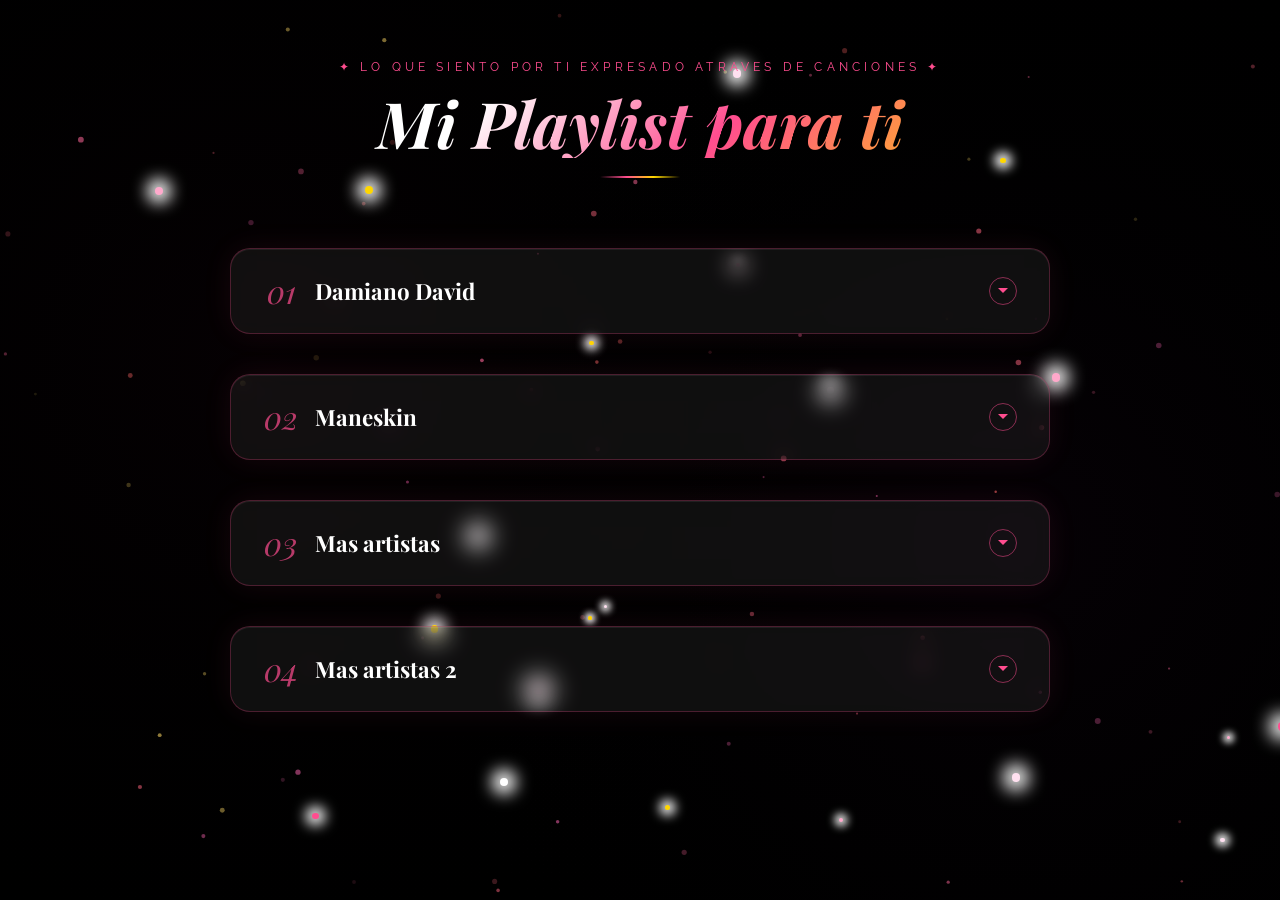
<file: playlist.html>
<!DOCTYPE html>
<html lang="es">
<head>
  <meta charset="UTF-8" />
  <meta name="viewport" content="width=device-width, initial-scale=1.0"/>
  <title>🎵 Mi Playlist para ti</title>
  <link href="https://fonts.googleapis.com/css2?family=Playfair+Display:ital,wght@0,400;0,700;1,400&family=Raleway:wght@300;400;600&display=swap" rel="stylesheet"/>
  <style>
    *, *::before, *::after { box-sizing: border-box; margin: 0; padding: 0; }

    :root {
      --pink: #ff4d8f;
      --rose: #ff1f6d;
      --gold: #ffd700;
      --soft: #ffe0f0;
      --glass: rgba(255,255,255,0.06);
    }

    body {
      background: #000;
      font-family: 'Raleway', sans-serif;
      color: #fff;
      min-height: 100vh;
      overflow-x: hidden;
    }

    /* ══════════════ CANVAS DE FONDO ══════════════ */
    #bg-canvas {
      position: fixed;
      inset: 0;
      z-index: 0;
      pointer-events: none;
    }

    /* ══════════════ CORAZONES CAYENDO ══════════════ */
    .hearts-container {
      position: fixed;
      inset: 0;
      z-index: 1;
      pointer-events: none;
      overflow: hidden;
    }
    .heart {
      position: absolute;
      top: -60px;
      font-size: 1.4rem;
      animation: fall linear infinite;
      opacity: 0;
      user-select: none;
    }
    @keyframes fall {
      0%   { transform: translateY(0) rotate(0deg) scale(0.8); opacity: 0; }
      10%  { opacity: 0.9; }
      90%  { opacity: 0.6; }
      100% { transform: translateY(110vh) rotate(360deg) scale(1.1); opacity: 0; }
    }

    /* ══════════════ BRILLOS ══════════════ */
    .sparkle {
      position: fixed;
      border-radius: 50%;
      pointer-events: none;
      z-index: 1;
      animation: sparkleAnim ease-in-out infinite;
    }
    @keyframes sparkleAnim {
      0%, 100% { transform: scale(0) rotate(0deg); opacity: 0; }
      50%       { transform: scale(1) rotate(180deg); opacity: 1; }
    }

    /* ══════════════ LAYOUT ══════════════ */
    .page {
      position: relative;
      z-index: 10;
      max-width: 860px;
      margin: 0 auto;
      padding: 60px 20px 80px;
    }

    /* ══════════════ HEADER ══════════════ */
    header {
      text-align: center;
      margin-bottom: 70px;
    }
    header .subtitle {
      font-size: 0.75rem;
      letter-spacing: 0.35em;
      color: var(--pink);
      text-transform: uppercase;
      margin-bottom: 14px;
    }
    header h1 {
      font-family: 'Playfair Display', serif;
      font-size: clamp(2.4rem, 6vw, 4rem);
      font-style: italic;
      background: linear-gradient(135deg, #fff 30%, var(--pink) 60%, var(--gold) 100%);
      -webkit-background-clip: text;
      -webkit-text-fill-color: transparent;
      background-clip: text;
      line-height: 1.1;
    }
    header .line {
      width: 80px;
      height: 2px;
      background: linear-gradient(90deg, transparent, var(--pink), var(--gold), transparent);
      margin: 18px auto 0;
    }

    /* ══════════════ SECCIONES ══════════════ */
    .section {
      margin-bottom: 40px;
      border: 1px solid rgba(255,77,143,0.25);
      border-radius: 20px;
      overflow: hidden;
      backdrop-filter: blur(10px);
      background: var(--glass);
      box-shadow: 0 0 30px rgba(255,77,143,0.08), inset 0 1px 0 rgba(255,255,255,0.07);
      transition: box-shadow 0.4s;
    }
    .section:hover {
      box-shadow: 0 0 50px rgba(255,77,143,0.18), inset 0 1px 0 rgba(255,255,255,0.1);
    }

    /* ══════════════ BOTÓN DESPLEGABLE ══════════════ */
    .toggle-btn {
      width: 100%;
      background: none;
      border: none;
      cursor: pointer;
      padding: 26px 32px;
      display: flex;
      align-items: center;
      justify-content: space-between;
      gap: 16px;
    }
    .toggle-btn:focus-visible { outline: 2px solid var(--pink); }

    .btn-left {
      display: flex;
      align-items: center;
      gap: 16px;
    }
    .section-number {
      font-family: 'Playfair Display', serif;
      font-size: 2rem;
      font-style: italic;
      color: var(--pink);
      opacity: 0.7;
      min-width: 36px;
      line-height: 1;
    }
    .section-info h2 {
      font-family: 'Playfair Display', serif;
      font-size: 1.4rem;
      color: #fff;
      text-align: left;
      line-height: 1.2;
    }
    .section-info p {
      font-size: 0.78rem;
      color: rgba(255,255,255,0.45);
      letter-spacing: 0.12em;
      text-transform: uppercase;
      margin-top: 3px;
      text-align: left;
    }

    .arrow {
      width: 28px;
      height: 28px;
      border: 1.5px solid rgba(255,77,143,0.5);
      border-radius: 50%;
      display: flex;
      align-items: center;
      justify-content: center;
      flex-shrink: 0;
      transition: transform 0.4s cubic-bezier(.34,1.56,.64,1), background 0.3s;
    }
    .arrow svg { fill: var(--pink); width: 12px; height: 12px; transition: fill 0.3s; }
    .toggle-btn:hover .arrow { background: rgba(255,77,143,0.15); }
    .section.open .arrow { transform: rotate(180deg); background: rgba(255,77,143,0.2); }

    /* ══════════════ PANEL DESPLEGABLE ══════════════ */
    .panel {
      max-height: 0;
      overflow: hidden;
      transition: max-height 0.55s cubic-bezier(0.4,0,0.2,1);
    }
    .section.open .panel { max-height: 2000px; }

    .panel-inner {
      padding: 0 28px 28px;
      display: flex;
      flex-direction: column;
      gap: 14px;
    }
    .divider {
      height: 1px;
      background: linear-gradient(90deg, transparent, rgba(255,77,143,0.3), transparent);
      margin-bottom: 8px;
    }

    /* ══════════════ TARJETA DE CANCIÓN ══════════════ */
    .song-card {
      display: flex;
      align-items: center;
      gap: 16px;
      background: rgba(255,255,255,0.04);
      border: 1px solid rgba(255,255,255,0.07);
      border-radius: 14px;
      padding: 14px 18px;
      text-decoration: none;
      color: inherit;
      transition: background 0.3s, border-color 0.3s, transform 0.25s;
      position: relative;
      overflow: hidden;
    }
    .song-card::before {
      content: '';
      position: absolute;
      inset: 0;
      background: linear-gradient(135deg, rgba(255,77,143,0.06), transparent);
      opacity: 0;
      transition: opacity 0.3s;
    }
    .song-card:hover {
      background: rgba(255,77,143,0.1);
      border-color: rgba(255,77,143,0.4);
      transform: translateX(4px);
    }
    .song-card:hover::before { opacity: 1; }

    .song-img {
      width: 56px;
      height: 56px;
      border-radius: 10px;
      object-fit: cover;
      flex-shrink: 0;
      border: 1px solid rgba(255,77,143,0.3);
      background: rgba(255,77,143,0.1);
    }
    .song-img-placeholder {
      width: 56px;
      height: 56px;
      border-radius: 10px;
      flex-shrink: 0;
      border: 1px solid rgba(255,77,143,0.3);
      background: rgba(255,77,143,0.12);
      display: flex;
      align-items: center;
      justify-content: center;
      font-size: 1.5rem;
    }
    .song-text { flex: 1; min-width: 0; }
    .song-title {
      font-size: 0.97rem;
      font-weight: 600;
      color: #fff;
      white-space: nowrap;
      overflow: hidden;
      text-overflow: ellipsis;
    }
    .song-artist {
      font-size: 0.78rem;
      color: rgba(255,255,255,0.5);
      margin-top: 3px;
    }
    .song-link-icon {
      font-size: 1.1rem;
      color: var(--pink);
      opacity: 0.7;
      flex-shrink: 0;
      transition: opacity 0.2s, transform 0.2s;
    }
    .song-card:hover .song-link-icon { opacity: 1; transform: scale(1.2); }

    /* ══════════════ FOOTER ══════════════ */
    footer {
      text-align: center;
      font-size: 0.72rem;
      letter-spacing: 0.2em;
      color: rgba(255,255,255,0.2);
      margin-top: 60px;
    }
    footer span { color: var(--pink); }
  </style>
</head>
<body>

<canvas id="bg-canvas"></canvas>
<div class="hearts-container" id="hearts"></div>

<div class="page">
  <header>
    <p class="subtitle">✦ Lo que siento por ti expresado atraves de canciones ✦</p>
    <h1>Mi Playlist para ti</h1>
    <div class="line"></div>
  </header>

  <!-- ══════════════ PARTE 1 ══════════════ -->
  <div class="section" id="section1">
    <button class="toggle-btn" onclick="toggleSection('section1')" aria-expanded="false">
      <div class="btn-left">
        <span class="section-number">01</span>
        <div class="section-info">
          <h2>Damiano David</h2>
          <!-- 🎨 CAMBIA ESTE SUBTÍTULO SI QUIERES -->
        </div>
      </div>
      <div class="arrow">
        <svg viewBox="0 0 12 12"><path d="M6 8L1 3h10z"/></svg>
      </div>
    </button>
    <div class="panel">
      <div class="panel-inner">
        <div class="divider"></div>

        <!-- 🎵🎵🎵 PARTE 1 — AGREGA TUS CANCIONES AQUÍ 🎵🎵🎵
             Copia y pega el bloque <a class="song-card"> para cada canción.
             Reemplaza:
               href="URL_DE_LA_CANCION_1"     → link de YouTube, Spotify, etc.
               src="URL_DE_LA_IMAGEN_1"       → imagen de portada (o borra el <img> para usar el emoji)
               "Título de la Canción"         → nombre de la canción
               "Artista"                      → nombre del artista
        -->

        <a class="song-card" href="https://youtu.be/ROswv8D77y0" target="_blank" rel="noopener">
          <!-- OPCIÓN A: con imagen -->
          <!-- <img class="song-img" src="URL_DE_LA_IMAGEN_1" alt="portada"> -->
          <!-- OPCIÓN B: solo emoji -->
          <div class="song-img-placeholder">🎵</div>
          <div class="song-text">
            <div class="song-title">Angel</div>
            <div class="song-artist">Damiano David</div>
          </div>
          <span class="song-link-icon">♫</span>
        </a>

        <a class="song-card" href="https://youtu.be/PVSV7HASQLk" target="_blank" rel="noopener">
          <div class="song-img-placeholder">🎶</div>
          <div class="song-text">
            <div class="song-title">Mysterious Girl</div>
            <div class="song-artist">Damiano David</div>
          </div>
          <span class="song-link-icon">♫</span>
        </a>

        <a class="song-card" href="https://youtu.be/Uii9HdZ723k" target="_blank" rel="noopener">
          <div class="song-img-placeholder">🎤</div>
          <div class="song-text">
            <div class="song-title">The First Time</div>
            <div class="song-artist">Damiano David</div>
          </div>
          <span class="song-link-icon">♫</span>
        </a>

         <a class="song-card" href="https://youtu.be/bjg9lS8T3tI" target="_blank" rel="noopener">
          <div class="song-img-placeholder">🎤</div>
          <div class="song-text">
            <div class="song-title">Zombie Lady</div>
            <div class="song-artist">Damiano David</div>
          </div>
          <span class="song-link-icon">♫</span>
        </a>

         <a class="song-card" href="https://youtu.be/n7zRs0QyjLQ" target="_blank" rel="noopener">
          <div class="song-img-placeholder">🎤</div>
          <div class="song-text">
            <div class="song-title">Tango</div>
            <div class="song-artist">Damiano David</div>
          </div>
          <span class="song-link-icon">♫</span>
        </a>

        <a class="song-card" href="https://youtu.be/3bAb09gLUPY" target="_blank" rel="noopener">
          <div class="song-img-placeholder">🎤</div>
          <div class="song-text">
            <div class="song-title">Cinnamon</div>
            <div class="song-artist">Damiano David</div>
          </div>
          <span class="song-link-icon">♫</span>
        </a>

        <a class="song-card" href="https://youtu.be/GLRl11G1Sbo" target="_blank" rel="noopener">
          <div class="song-img-placeholder">🎤</div>
          <div class="song-text">
            <div class="song-title">Sick of myself</div>
            <div class="song-artist">Damiano David</div>
          </div>
          <span class="song-link-icon">♫</span>
        </a>

        <a class="song-card" href="https://youtu.be/Z0TgxTlwiVw" target="_blank" rel="noopener">
          <div class="song-img-placeholder">🎤</div>
          <div class="song-text">
            <div class="song-title">Tangarine. She is Nova</div>
            <div class="song-artist">Damiano David</div>
          </div>
          <span class="song-link-icon">♫</span>
        </a>

        <a class="song-card" href="https://youtu.be/cEAlRW90V8s" target="_blank" rel="noopener">
          <div class="song-img-placeholder">🎤</div>
          <div class="song-text">
            <div class="song-title">Mars</div>
            <div class="song-artist">Damiano David</div>
          </div>
          <span class="song-link-icon">♫</span>
        </a>

        <a class="song-card" href="https://youtu.be/5jTMfVwwqfc" target="_blank" rel="noopener">
          <div class="song-img-placeholder">🎤</div>
          <div class="song-text">
            <div class="song-title">Voices</div>
            <div class="song-artist">Damiano David</div>
          </div>
          <span class="song-link-icon">♫</span>
        </a>

        <!-- 🎵 FIN PARTE 1 🎵 -->
      </div>
    </div>
  </div>

  <!-- ══════════════ PARTE 2 ══════════════ -->
  <div class="section" id="section2">
    <button class="toggle-btn" onclick="toggleSection('section2')" aria-expanded="false">
      <div class="btn-left">
        <span class="section-number">02</span>
        <div class="section-info">
          <h2>Maneskin</h2>
          <!-- 🎨 CAMBIA ESTE SUBTÍTULO SI QUIERES -->
        </div>
      </div>
      <div class="arrow">
        <svg viewBox="0 0 12 12"><path d="M6 8L1 3h10z"/></svg>
      </div>
    </button>
    <div class="panel">
      <div class="panel-inner">
        <div class="divider"></div>

        <!-- 🎵🎵🎵 PARTE 2 — AGREGA TUS CANCIONES AQUÍ 🎵🎵🎵 -->

        <a class="song-card" href="https://youtu.be/PO5kceBVNIE" target="_blank" rel="noopener">
          <div class="song-img-placeholder">🎼</div>
          <div class="song-text">
            <div class="song-title">Coraline</div>
            <div class="song-artist">Maneskin</div>
          </div>
          <span class="song-link-icon">♫</span>
        </a>

        <a class="song-card" href="https://youtu.be/96NyPuNb818" target="_blank" rel="noopener">
          <div class="song-img-placeholder">🎸</div>
          <div class="song-text">
            <div class="song-title">I wanna be your slave</div>
            <div class="song-artist">Maneskin</div>
          </div>
          <span class="song-link-icon">♫</span>
        </a>

        <a class="song-card" href="https://youtu.be/21SpBlPNNY0" target="_blank" rel="noopener">
          <div class="song-img-placeholder">🎹</div>
          <div class="song-text">
            <div class="song-title">Own My Mind</div>
            <div class="song-artist">Maneskin</div>
          </div>
          <span class="song-link-icon">♫</span>
        </a>

        <a class="song-card" href="https://youtu.be/EbMkh8vQaE0" target="_blank" rel="noopener">
          <div class="song-img-placeholder">🎼</div>
          <div class="song-text">
            <div class="song-title">Baby Said</div>
            <div class="song-artist">Maneskin</div>
          </div>
          <span class="song-link-icon">♫</span>
        </a>

        <a class="song-card" href="https://youtu.be/7YrnNqUil3Q" target="_blank" rel="noopener">
          <div class="song-img-placeholder">🎼</div>
          <div class="song-text">
            <div class="song-title">If Not For You</div>
            <div class="song-artist">Maneskin</div>
          </div>
          <span class="song-link-icon">♫</span>
        </a>

        <a class="song-card" href="https://youtu.be/AFY7vGxEbgE" target="_blank" rel="noopener">
          <div class="song-img-placeholder">🎼</div>
          <div class="song-text">
            <div class="song-title">Read Your Diary</div>
            <div class="song-artist">Maneskin</div>
          </div>
          <span class="song-link-icon">♫</span>
        </a>

        <a class="song-card" href="https://youtu.be/AHOLU0ZJj9M" target="_blank" rel="noopener">
          <div class="song-img-placeholder">🎼</div>
          <div class="song-text">
            <div class="song-title">For Your Love</div>
            <div class="song-artist">Maneskin</div>
          </div>
          <span class="song-link-icon">♫</span>
        </a>

        <a class="song-card" href="https://youtu.be/H05BX_PKUrU?si=0_wpNtCwYungMYM-" target="_blank" rel="noopener">
          <div class="song-img-placeholder">🎼</div>
          <div class="song-text">
            <div class="song-title">Feel</div>
            <div class="song-artist">Maneskin</div>
          </div>
          <span class="song-link-icon">♫</span>
        </a>

        <a class="song-card" href="https://youtu.be/Szte0asbPf0?si=Os0vNNFN8yvnn6fd" target="_blank" rel="noopener">
          <div class="song-img-placeholder">🎼</div>
          <div class="song-text">
            <div class="song-title">Moriro da re Esta no te la dedico pero me acordo a como era antes entonces la pongo xD</div>
            <div class="song-artist">Maneskin</div>
          </div>
          <span class="song-link-icon">♫</span>
        </a>


        <!-- 🎵 FIN PARTE 2 🎵 -->
      </div>
    </div>
  </div>

  <!-- ══════════════ PARTE 3 ══════════════ -->
  <div class="section" id="section3">
    <button class="toggle-btn" onclick="toggleSection('section3')" aria-expanded="false">
      <div class="btn-left">
        <span class="section-number">03</span>
        <div class="section-info">
          <h2>Mas artistas</h2>
          <!-- 🎨 CAMBIA ESTE SUBTÍTULO SI QUIERES -->
        </div>
      </div>
      <div class="arrow">
        <svg viewBox="0 0 12 12"><path d="M6 8L1 3h10z"/></svg>
      </div>
    </button>
    <div class="panel">
      <div class="panel-inner">
        <div class="divider"></div>

        <!-- 🎵🎵🎵 PARTE 3 — AGREGA TUS CANCIONES AQUÍ 🎵🎵🎵 -->

        <a class="song-card" href="https://youtu.be/4ZadjZXxyNU?si=fJ4whLrC_F_MNlFy" target="_blank" rel="noopener">
          <div class="song-img-placeholder">🎧</div>
          <div class="song-text">
            <div class="song-title">Quiereme Asi</div>
            <div class="song-artist">Nanpa Basico</div>
          </div>
          <span class="song-link-icon">♫</span>
        </a>

        <a class="song-card" href="https://youtu.be/l9WCyaTbQkI?si=7CumT5SUa-0tD-PL" target="_blank" rel="noopener">
          <div class="song-img-placeholder">🥁</div>
          <div class="song-text">
            <div class="song-title">Solo tu</div>
            <div class="song-artist">Nanpa Basico</div>
          </div>
          <span class="song-link-icon">♫</span>
        </a>

        <a class="song-card" href="https://youtu.be/XL01h_pgRWc?si=OzAOcLvPfxSbXwPK" target="_blank" rel="noopener">
          <div class="song-img-placeholder">🎺</div>
          <div class="song-text">
            <div class="song-title">Amor Libre</div>
            <div class="song-artist">Nach</div>
          </div>
          <span class="song-link-icon">♫</span>
        </a>

        <a class="song-card" href="https://youtu.be/YNPhcMFEJvc?si=zBYI5mynlxTasVAZ" target="_blank" rel="noopener">
          <div class="song-img-placeholder">🎺</div>
          <div class="song-text">
            <div class="song-title">Materia Gris</div>
            <div class="song-artist">El Rique</div>
          </div>
          <span class="song-link-icon">♫</span>
        </a>

        <a class="song-card" href="https://youtu.be/YNPhcMFEJvc?si=zBYI5mynlxTasVAZ" target="_blank" rel="noopener">
          <div class="song-img-placeholder">🎺</div>
          <div class="song-text">
            <div class="song-title">Te invito</div>
            <div class="song-artist">Herencia de timbiqui</div>
          </div>
          <span class="song-link-icon">♫</span>
        </a>

        <a class="song-card" href="https://youtu.be/YNPhcMFEJvc?si=zBYI5mynlxTasVAZ" target="_blank" rel="noopener">
          <div class="song-img-placeholder">🎺</div>
          <div class="song-text">
            <div class="song-title">Te invito</div>
            <div class="song-artist">Herencia de timbiqui</div>
          </div>
          <span class="song-link-icon">♫</span>
        </a>

        <a class="song-card" href="https://youtu.be/8I9p51miDQE?si=-yJ_e4T7JqusOCni" target="_blank" rel="noopener">
          <div class="song-img-placeholder">🎺</div>
          <div class="song-text">
            <div class="song-title">Normal</div>
            <div class="song-artist">Alcolirykoz</div>
          </div>
          <span class="song-link-icon">♫</span>
        </a>

        <a class="song-card" href="https://youtu.be/XIpVFtqe-3g?si=OEeo52eKw1cA4wjy" target="_blank" rel="noopener">
          <div class="song-img-placeholder">🎺</div>
          <div class="song-text">
            <div class="song-title">No hay flores en venus</div>
            <div class="song-artist">Alcolirykoz</div>
          </div>
          <span class="song-link-icon">♫</span>
        </a>

        <a class="song-card" href="https://youtu.be/DhAQLSj3TL4?si=4wWH4RPKyfY8DTDt" target="_blank" rel="noopener">
          <div class="song-img-placeholder">🎺</div>
          <div class="song-text">
            <div class="song-title">Sebastian</div>
            <div class="song-artist">Oblivion's Mighty Trash</div>
          </div>
          <span class="song-link-icon">♫</span>
        </a>

        <a class="song-card" href="https://youtu.be/7h2ryr_uUEs?si=mM3_jMDOE8fX63py" target="_blank" rel="noopener">
          <div class="song-img-placeholder">🎺</div>
          <div class="song-text">
            <div class="song-title">Labios rotos</div>
            <div class="song-artist">Zoé</div>
          </div>
          <span class="song-link-icon">♫</span>
        </a>

        <a class="song-card" href="https://youtu.be/NXwZnB06Hkg?si=ARVPPjVFP2Ehz_kP" target="_blank" rel="noopener">
          <div class="song-img-placeholder">🎺</div>
          <div class="song-text">
            <div class="song-title">Bonita</div>
            <div class="song-artist">Los Choclok</div>
          </div>
          <span class="song-link-icon">♫</span>
        </a>

        <a class="song-card" href="https://youtu.be/YNPhcMFEJvc?si=zBYI5mynlxTasVAZ" target="_blank" rel="noopener">
          <div class="song-img-placeholder">🎺</div>
          <div class="song-text">
            <div class="song-title">I Wanna Be Yours</div>
            <div class="song-artist">Artic Monkeys</div>
          </div>
          <span class="song-link-icon">♫</span>
        </a>

        <a class="song-card" href="https://youtu.be/yQkYdDTrcKk?si=KyOxlvR-Z96vTm2Q" target="_blank" rel="noopener">
          <div class="song-img-placeholder">🎺</div>
          <div class="song-text">
            <div class="song-title">Poesia. Tu eres mi poesia</div>
            <div class="song-artist">Los Aldeanos</div>
          </div>
          <span class="song-link-icon">♫</span>
        </a>

        <a class="song-card" href="https://youtu.be/XnYTgGxcu8Y?si=nTA6ypRXgPDTrSSd" target="_blank" rel="noopener">
          <div class="song-img-placeholder">🎺</div>
          <div class="song-text">
            <div class="song-title">Quiero estar contigo</div>
            <div class="song-artist">Al2 El Aldeano</div>
          </div>
          <span class="song-link-icon">♫</span>
        </a>

        <a class="song-card" href="https://youtu.be/x1x_s3uD6AY?si=T819ernwytcp71Py" target="_blank" rel="noopener">
          <div class="song-img-placeholder">🎺</div>
          <div class="song-text">
            <div class="song-title">Un Beso Tuyo</div>
            <div class="song-artist">Al2 El Aldeano</div>
          </div>
          <span class="song-link-icon">♫</span>
        </a>

        <a class="song-card" href="https://youtu.be/n2aFHv1i0YA?si=_ClJEX7R9wmtU9gM" target="_blank" rel="noopener">
          <div class="song-img-placeholder">🎺</div>
          <div class="song-text">
            <div class="song-title">Contigo</div>
            <div class="song-artist">Al2 El Addenao</div>
          </div>
          <span class="song-link-icon">♫</span>
        </a>

        <a class="song-card" href="https://youtu.be/AtE8zTJutVQ?si=62am6fTsZ-5JWQeV" target="_blank" rel="noopener">
          <div class="song-img-placeholder">🎺</div>
          <div class="song-text">
            <div class="song-title">Luna</div>
            <div class="song-artist">Afaz Natural</div>
          </div>
          <span class="song-link-icon">♫</span>
        </a>

        <a class="song-card" href="https://youtu.be/lvzsE__EaNM?si=zizVrl0VPCI5Ij0V" target="_blank" rel="noopener">
          <div class="song-img-placeholder">🎺</div>
          <div class="song-text">
            <div class="song-title">Coctel espacial</div>
            <div class="song-artist">Lianna</div>
          </div>
          <span class="song-link-icon">♫</span>
        </a>

        <a class="song-card" href="https://youtu.be/qStdyB63Ojg?si=fIB8IsRrXF3CVX7C" target="_blank" rel="noopener">
          <div class="song-img-placeholder">🎺</div>
          <div class="song-text">
            <div class="song-title">Stop The World I Wanna Get Off With You</div>
            <div class="song-artist">Artic Monkeys</div>
          </div>
          <span class="song-link-icon">♫</span>
        </a>

        <a class="song-card" href="https://youtu.be/pzh4y0ZnxL0?si=44k1V88TOUS9R5UF" target="_blank" rel="noopener">
          <div class="song-img-placeholder">🎺</div>
          <div class="song-text">
            <div class="song-title">Riptide</div>
            <div class="song-artist">Vance Joy</div>
          </div>
          <span class="song-link-icon">♫</span>
        </a>

        

        <!-- 🎵 FIN PARTE 3 🎵 -->
      </div>
    </div>
  </div>

  <div class="section" id="section4">
    <button class="toggle-btn" onclick="toggleSection('section4')" aria-expanded="false">
      <div class="btn-left">
        <span class="section-number">04</span>
        <div class="section-info">
          <h2>Mas artistas 2</h2>
          <!-- 🎨 CAMBIA ESTE SUBTÍTULO SI QUIERES -->
        </div>
      </div>
      <div class="arrow">
        <svg viewBox="0 0 12 12"><path d="M6 8L1 3h10z"/></svg>
      </div>
    </button>
    <div class="panel">
      <div class="panel-inner">
        <div class="divider"></div>

        <a class="song-card" href="https://youtu.be/G902a4AZ_Xc?si=x6yGTSL0CYEGMrJp" target="_blank" rel="noopener">
          <div class="song-img-placeholder">🎺</div>
          <div class="song-text">
            <div class="song-title">Electric Love</div>
            <div class="song-artist">BØRNS</div>
          </div>
          <span class="song-link-icon">♫</span>
        </a>

        <a class="song-card" href="https://youtu.be/cSFDSn3BJAo?si=Od_lrNJqPYMEyxpP" target="_blank" rel="noopener">
          <div class="song-img-placeholder">🎺</div>
          <div class="song-text">
            <div class="song-title">Daylight</div>
            <div class="song-artist">David Kushner</div>
          </div>
          <span class="song-link-icon">♫</span>
        </a>

        <a class="song-card" href="https://youtu.be/GqhFZEaZwpI?si=K6Io-twDu6PcvH4Z" target="_blank" rel="noopener">
          <div class="song-img-placeholder">🎺</div>
          <div class="song-text">
            <div class="song-title">Sol</div>
            <div class="song-artist">William</div>
          </div>
          <span class="song-link-icon">♫</span>
        </a>


  <footer>Con todo mi amor <span>♥</span> &nbsp;·&nbsp; Una Playlist que me acuerda a ti </footer>
</div>

<script>
  /* ══════════════ TOGGLE ══════════════ */
  function toggleSection(id) {
    const sec = document.getElementById(id);
    const btn = sec.querySelector('.toggle-btn');
    const isOpen = sec.classList.contains('open');
    sec.classList.toggle('open', !isOpen);
    btn.setAttribute('aria-expanded', String(!isOpen));
  }

  /* ══════════════ CORAZONES CAYENDO ══════════════ */
  const heartsContainer = document.getElementById('hearts');
  const heartSymbols = ['♥','❤','💗','💕','💓','💖','💝','🩷'];

  function createHeart() {
    const h = document.createElement('div');
    h.className = 'heart';
    h.textContent = heartSymbols[Math.floor(Math.random() * heartSymbols.length)];
    const colors = ['#ff4d8f','#ff1f6d','#ffa0c8','#ffd700','#ff88bb','#fff'];
    h.style.left = Math.random() * 100 + 'vw';
    h.style.fontSize = (0.9 + Math.random() * 1.8) + 'rem';
    h.style.color = colors[Math.floor(Math.random() * colors.length)];
    h.style.animationDuration = (5 + Math.random() * 9) + 's';
    h.style.animationDelay = (Math.random() * 6) + 's';
    h.style.filter = 'drop-shadow(0 0 4px currentColor)';
    heartsContainer.appendChild(h);
    setTimeout(() => h.remove(), 18000);
  }

  setInterval(createHeart, 600);
  for (let i = 0; i < 12; i++) setTimeout(createHeart, i * 200);

  /* ══════════════ BRILLOS FLOTANTES ══════════════ */
  function createSparkle() {
    const s = document.createElement('div');
    s.className = 'sparkle';
    const size = 3 + Math.random() * 6;
    const colors = ['#fff','#ffd700','#ff4d8f','#ffe0f0','#ffaacc'];
    s.style.cssText = `
      width:${size}px; height:${size}px;
      left:${Math.random()*100}vw;
      top:${Math.random()*100}vh;
      background:${colors[Math.floor(Math.random()*colors.length)]};
      box-shadow: 0 0 ${size*2}px ${size}px currentColor;
      animation-duration:${2+Math.random()*4}s;
      animation-delay:${Math.random()*4}s;
    `;
    document.body.appendChild(s);
    setTimeout(() => s.remove(), 8000);
  }

  setInterval(createSparkle, 300);
  for (let i = 0; i < 20; i++) setTimeout(createSparkle, i * 100);

  /* ══════════════ CANVAS — AURORA / PARTÍCULAS ══════════════ */
  const canvas = document.getElementById('bg-canvas');
  const ctx = canvas.getContext('2d');
  let W, H, particles = [];

  function resize() {
    W = canvas.width = window.innerWidth;
    H = canvas.height = window.innerHeight;
  }
  window.addEventListener('resize', resize);
  resize();

  class Particle {
    constructor() { this.reset(); }
    reset() {
      this.x = Math.random() * W;
      this.y = Math.random() * H;
      this.r = 1 + Math.random() * 2;
      this.vx = (Math.random() - 0.5) * 0.3;
      this.vy = (Math.random() - 0.5) * 0.3;
      this.alpha = 0.1 + Math.random() * 0.5;
      const hues = [330, 340, 350, 360, 45];
      this.hue = hues[Math.floor(Math.random() * hues.length)];
    }
    update() {
      this.x += this.vx; this.y += this.vy;
      if (this.x < 0 || this.x > W || this.y < 0 || this.y > H) this.reset();
    }
    draw() {
      ctx.beginPath();
      ctx.arc(this.x, this.y, this.r, 0, Math.PI * 2);
      ctx.fillStyle = `hsla(${this.hue},100%,70%,${this.alpha})`;
      ctx.fill();
    }
  }

  for (let i = 0; i < 80; i++) particles.push(new Particle());

  let t = 0;
  function loop() {
    ctx.clearRect(0, 0, W, H);

    // Aurora suave en el fondo
    const g1 = ctx.createRadialGradient(W*0.2, H*0.4, 0, W*0.2, H*0.4, W*0.5);
    g1.addColorStop(0, `hsla(330,80%,25%,${0.04 + 0.02*Math.sin(t*0.4)})`);
    g1.addColorStop(1, 'transparent');
    ctx.fillStyle = g1; ctx.fillRect(0,0,W,H);

    const g2 = ctx.createRadialGradient(W*0.8, H*0.6, 0, W*0.8, H*0.6, W*0.5);
    g2.addColorStop(0, `hsla(300,70%,20%,${0.04 + 0.02*Math.sin(t*0.3+1)})`);
    g2.addColorStop(1, 'transparent');
    ctx.fillStyle = g2; ctx.fillRect(0,0,W,H);

    particles.forEach(p => { p.update(); p.draw(); });
    t += 0.01;
    requestAnimationFrame(loop);
  }
  loop();
</script>
</body>
</html>
</file>
<file: carta.css>
/* =========================
   ESTILO CARTA OSCURA - KAYN STYLE
   ========================= */

* {
    margin: 0;
    padding: 0;
    box-sizing: border-box;
}

/* ---- Fondo con neblina animada ---- */
body {
    min-height: 100vh;
    display: flex;
    justify-content: center;
    align-items: center;
    padding: 20px;
    font-family: 'Cormorant Garamond', serif;
    background: radial-gradient(circle at top, #050505, #0d0d0d, #1a1a1a);
    overflow: hidden;
    color: #e6e6e6;
}

/* Neblina en movimiento */
body::before,
body::after {
    content: "";
    position: absolute;
    top: 0;
    left: 0;
    width: 200%;
    height: 200%;
    background: radial-gradient(circle at 20% 20%, rgba(255, 255, 255, 0.05), transparent 60%);
    animation: fogMove 70s linear infinite;
    z-index: 0;
}

body::after {
    background: radial-gradient(circle at 80% 80%, rgba(255, 255, 255, 0.04), transparent 70%);
    animation-delay: 35s;
}

@keyframes fogMove {
    from { transform: translate(-10%, -10%) scale(1.1); }
    to { transform: translate(10%, 10%) scale(1.2); }
}

/* ---- Contenedor principal ---- */
.container {
    max-width: 800px;
    width: 100%;
    position: relative;
    z-index: 2;
}

/* ---- Carta ---- */
.carta-container {
    background: rgba(15, 15, 15, 0.85);
    border-radius: 15px;
    box-shadow: 0 10px 40px rgba(0, 0, 0, 0.9);
    padding: 50px 40px;
    border: 1px solid rgba(255, 255, 255, 0.05);
    backdrop-filter: blur(6px);
}

/* ---- Cabecera ---- */
.carta-header {
    text-align: center;
    margin-bottom: 40px;
}

.carta-header h1 {
    font-family: 'Dancing Script', cursive;
    font-size: 3.5rem;
    color: #9e4a63;
    margin-bottom: 10px;
    font-weight: 700;
    text-shadow: 0 0 15px rgba(158, 74, 99, 0.8);
}

.fecha {
    font-style: italic;
    color: #a0a0a0;
    font-size: 1.1rem;
}

/* ---- Cuerpo ---- */
.cuerpo-carta {
    text-align: center;
    line-height: 2.2;
    font-size: 1.3rem;
    color: #dcdcdc;
    margin-bottom: 40px;
    text-shadow: 0 0 8px rgba(255, 255, 255, 0.1);
}
.cuerpo-carta p {
    margin-bottom: 30px;
}

/* ---- Firma ---- */
.firma {
    text-align: right;
    margin-top: 50px;
    font-family: 'Dancing Script', cursive;
    font-size: 2.3rem;
    color: #a05c6d;
    text-shadow: 0 0 10px rgba(160, 92, 109, 0.6);
}

/* ---- Decoración ---- */
.decoracion {
    text-align: center;
    margin: 30px 0;
    color: #8e516a;
    font-size: 1.5rem;
}

.corazon {
    display: inline-block;
    margin: 0 10px;
    color: #d47189;
    animation: latido 2s infinite;
}

@keyframes latido {
    0% { transform: scale(1); opacity: 1; }
    50% { transform: scale(1.15); opacity: 0.8; }
    100% { transform: scale(1); opacity: 1; }
}

/* ---- Botón volver ---- */
.btn-volver {
    display: inline-block;
    padding: 10px 30px;
    background: linear-gradient(to right, #7b2244, #b33b5e);
    color: #fff;
    text-decoration: none;
    border-radius: 50px;
    font-family: 'Cormorant Garamond', serif;
    font-weight: 600;
    font-size: 1.1rem;
    transition: all 0.3s ease;
    box-shadow: 0 0 20px rgba(179, 59, 94, 0.3);
}

.btn-volver:hover {
    transform: translateY(-3px);
    box-shadow: 0 0 30px rgba(179, 59, 94, 0.6);
}

/* ---- Responsividad ---- */
@media (max-width: 768px) {
    .carta-container {
        padding: 30px 20px;
    }

    .carta-header h1 {
        font-size: 2.8rem;
    }

    .cuerpo-carta {
        font-size: 1.1rem;
    }

    .firma {
        font-size: 1.8rem;
    }
}
</file>
